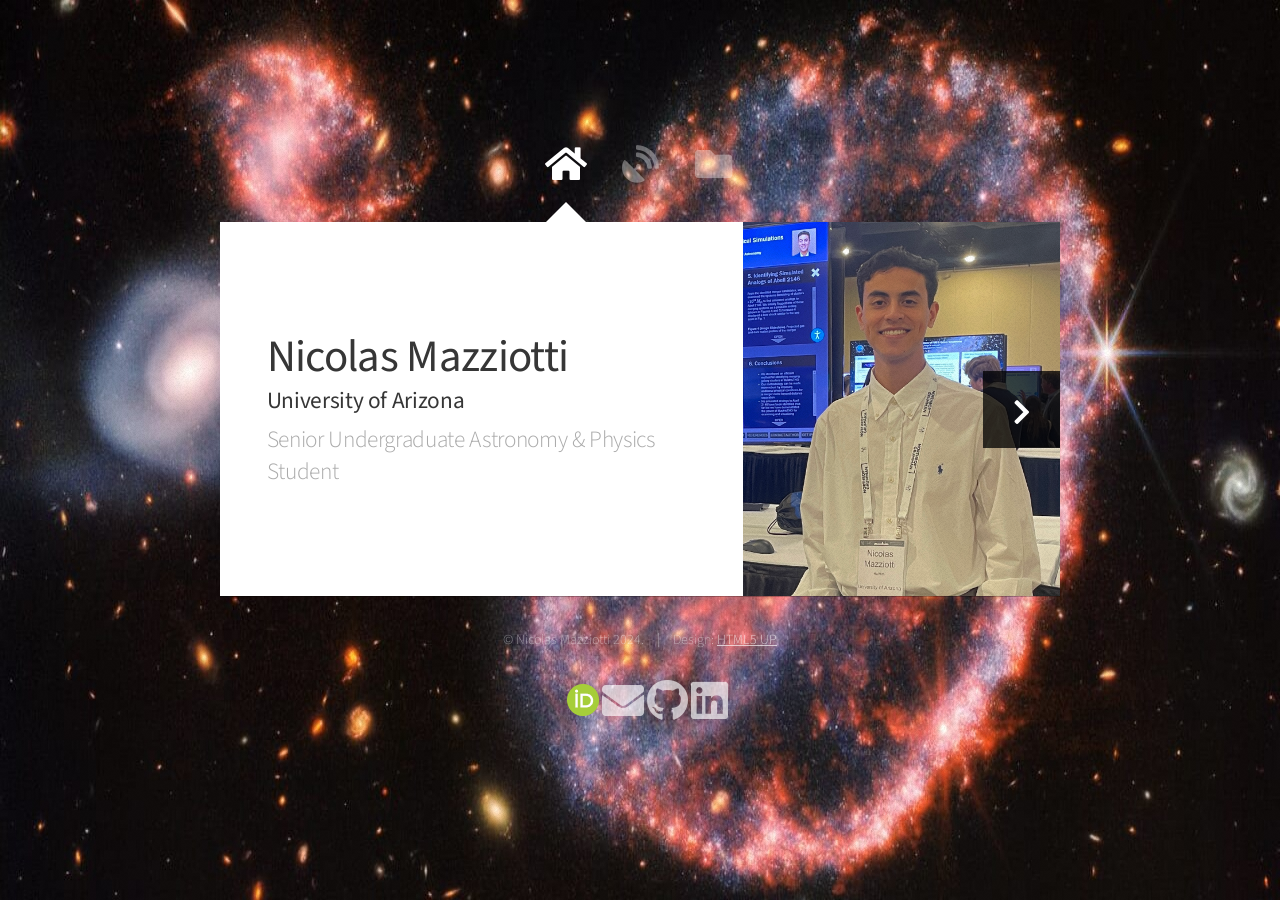
<file: index.html>
<!DOCTYPE HTML>
<!--
	Astral by HTML5 UP
	html5up.net | @ajlkn
	Free for personal and commercial use under the CCA 3.0 license (html5up.net/license)
-->
<html>
	<head>
		<title>nmazziotti.github.io</title>
		<meta charset="utf-8" />
		<meta name="viewport" content="width=device-width, initial-scale=1, user-scalable=no" />
		<link rel="stylesheet" href="assets/css/main.css" />
		<noscript><link rel="stylesheet" href="assets/css/noscript.css" /></noscript>
	</head>
	<body class="is-preload">

		<!-- Wrapper-->
			<div id="wrapper">

				<!-- Nav -->
					<nav id="nav">
						<a href="#" class="icon solid fa-home"><span>Home</span></a>
						<a href="#research" class="icon solid fa-satellite-dish"><span>Research</span></a>
						<!-- <a href="#me" class="icon solid fa-solid fa-compass"><span>Outreach</span></a> -->
						<a href="my_CV.pdf" class="icon solid fa-folder"><span>CV</span></a>
					</nav>

				<!-- Main -->
					<div id="main">

						<!-- Me -->
							<article id="home" class="panel intro">
								<header>
									<h1>Nicolas Mazziotti</h1>
									<h3>University of Arizona</h3>
									<p>Senior Undergraduate Astronomy & Physics Student</p>
								</header>
								<a href="#research" class="jumplink pic">
									<span class="arrow icon solid fa-chevron-right"><span>See my work</span></span>
									<img src="images/IMG_0707.jpg" alt="" />
								</a>
							</article>

						<!-- Work -->
							<article id="research" class="panel">
								<header>
									<h2>Research</h2>
								</header>
								<p>
									I have dabbled in a few areas of astronomical research over the past couple of years, spanning from 
									protoplanetary disks to galaxies and even galaxy clusters. 
								<section>
								<header>
									<h3>Extreme Galaxies</h3>
								</header>
								<i>Undergrad Research at University of Arizona</i>
								<p>
									"Extreme" galaxies are galaxies that have formed in environments or through processes thought to be too extreme 
									for typical galaxy formation. This makes them important objects to study to help us expand our current framework of galaxy formation. Using Zooniverse,
									a popular citizen science platform, I built a project called <i>Blobs and Blurs: Extreme Galaxies in Clusters</i> to search for two types 
									of extreme galaxies: diffuse dwarf galaxies and "blue blobs". You can access this project on Zooniverse by clicking the picture below!
								</p>
								<a href="https://www.zooniverse.org/projects/mike-dot-jones-dot-astro/blobs-and-blurs-extreme-galaxies-in-clusters" class="image fit"><img src="images/blobs_banner.png" alt=""></a>
								</section>
								<section>
								<header>
									<h3>Simulations of Merging Galaxy Clusters</h3>
								</header>
								<i>NSF-REU at Maria Mitchell Association</i>
								<p>
									Abell 2146 (A2146) is a unique observed cluster merger where the weak lensing and 
									X-ray estimates of the cluster masses are flipped, thus providing an opportunity to better 
									understand, for example, the nature of dark matter and ICM physics during cluster collisions 
									that would lead to this discrepancy. I searched for galaxy cluster mergers analogous 
									to systems like A2146 in the IllustrisTNG cosmological simulations, which account for 
									factors such as complex cluster shape and the surrounding cosmic web (see image below).
									I talk about a simulated analog I found to A2146 in <a href="https://youtu.be/ePstF2b813k?si=h_K1tgrA7gIwVPJJ&t=4611" class=""><span>this video!</span></a>
								</p>
								<div class="row">
									<div class="col-6-medium">
										<a class="image fit"><img src="research/illustris.png" alt=""></a>
									</div>
								</div>
									<a href="https://arxiv.org/abs/2311.06340" class=""><span>Image Credit: Lee et al. 2023</span></a>
								</section>
								<section>
								<header>
									<h3>Planets Embedded in Protoplanetary Disks</h3>
								</header>
								<i>NSF-REU at the University of Florida</i>
								<p>
									Detection of disk-embedded planets inside protoplanetary disks remains a critical step in the understanding of planet formation. 
									The gas kinematics of protoplanetary disks hold useful information for this purpose because planets can cause strong and potentially 
									localized perturbations that can indicate their presence without direct observations. Using planet-disk simulataions, I analyzed the kinematics of 
									12CO gas in synthetic data cubes to see how robustly I could retrieve the location of a planet from simulated perturbations. 
								</p>
								Here is a quick 4 minute recap of my research on this topic! 
								<iframe width="560" height="315" src="https://www.youtube.com/embed/z0wPrlt4m1o?si=Dn3BOH-7Qq_Is5xS" title="YouTube video player" frameborder="0" allow="accelerometer; autoplay; clipboard-write; encrypted-media; gyroscope; picture-in-picture; web-share" referrerpolicy="strict-origin-when-cross-origin" allowfullscreen></iframe>
								</section>
							</article>

						<!-- About Me -->
						<article id="me" class="panel">
							<header>
								<h2>Scientific Outreach</h2>
							</header>
							<p>
								My name is Nicolas (Nick) Mazziotti and I'm senior undegraduate at the 
								University of Arizona majoring in Astronomy and Physics. 
							</p>
							<a href="https://www.zooniverse.org/projects/mike-dot-jones-dot-astro/blobs-and-blurs-extreme-galaxies-in-clusters/about/research" class="image fit"><img src="images/blobs_banner.png" alt=""></a>

							<section>
								<div class="row">
									<div class="col-4 col-6-medium col-12-small">
										<a href="#" class="image fit"><img src="images/pic01.jpg" alt=""></a>
									</div>
									<div class="col-4 col-6-medium col-12-small">
										<a href="#" class="image fit"><img src="images/pic02.jpg" alt=""></a>
									</div>
									<div class="col-4 col-6-medium col-12-small">
										<a href="#" class="image fit"><img src="images/pic03.jpg" alt=""></a>
									</div>
								</div>
							</section>
							<iframe style="border-radius:12px" src="https://open.spotify.com/embed/episode/2JMKTNZU2VCus34G14PYfG?utm_source=generator" width="100%" height="152" frameBorder="0" allowfullscreen="" allow="autoplay; clipboard-write; encrypted-media; fullscreen; picture-in-picture" loading="lazy"></iframe>
							<iframe style="border-radius:12px" src="https://open.spotify.com/embed/episode/4IuW1068bOovr1xIW0wmQB?utm_source=generator" width="100%" height="152" frameBorder="0" allowfullscreen="" allow="autoplay; clipboard-write; encrypted-media; fullscreen; picture-in-picture" loading="lazy"></iframe>
						</article>

						<!-- Contact -->
							<!-- <article id="contact" class="panel">
								<header>
									<h2>Contact Me</h2>
								</header>
								<form action="#" method="post">
									<div>
										<div class="row">
											<div class="col-6 col-12-medium">
												<input type="text" name="name" placeholder="Name" />
											</div>
											<div class="col-6 col-12-medium">
												<input type="text" name="email" placeholder="Email" />
											</div>
											<div class="col-12">
												<input type="text" name="subject" placeholder="Subject" />
											</div>
											<div class="col-12">
												<textarea name="message" placeholder="Message" rows="6"></textarea>
											</div>
											<div class="col-12">
												<input type="submit" value="Send Message" />
											</div>
										</div>
									</div>
								</form>
							</article> -->

					</div>

				<!-- Footer -->
					<div id="footer">
						<ul class="copyright">
							<li>&copy; Nicolas Mazziotti 2024.</li><li>Design: <a href="http://html5up.net">HTML5 UP</a></li>
						</ul>
						<ul class="icons">
							<a href="https://orcid.org/0009-0005-9612-4722"><img src="images/ORCID-iD_icon_32x32.png" alt=""><span class="label"></span></a>
							<a href="mailto:nmazziotti@arizona.edu" class="icon solid fa-envelope fa-3x"><span class="label">Email</span></a>
							<a href="https://github.com/nmazziotti" class="icon brands style2 fa-github fa-3x"><span class="label">GitHub</span></a>
							<a href="https://www.linkedin.com/in/nicolasmazziotti" class="icon brands style2 fa-linkedin fa-3x"><span class="label">LinkedIn</span></a>
						</ul>
					</div>

			</div>

		<!-- Scripts -->
			<script src="assets/js/jquery.min.js"></script>
			<script src="assets/js/browser.min.js"></script>
			<script src="assets/js/breakpoints.min.js"></script>
			<script src="assets/js/util.js"></script>
			<script src="assets/js/main.js"></script>

	</body>
</html>
</file>
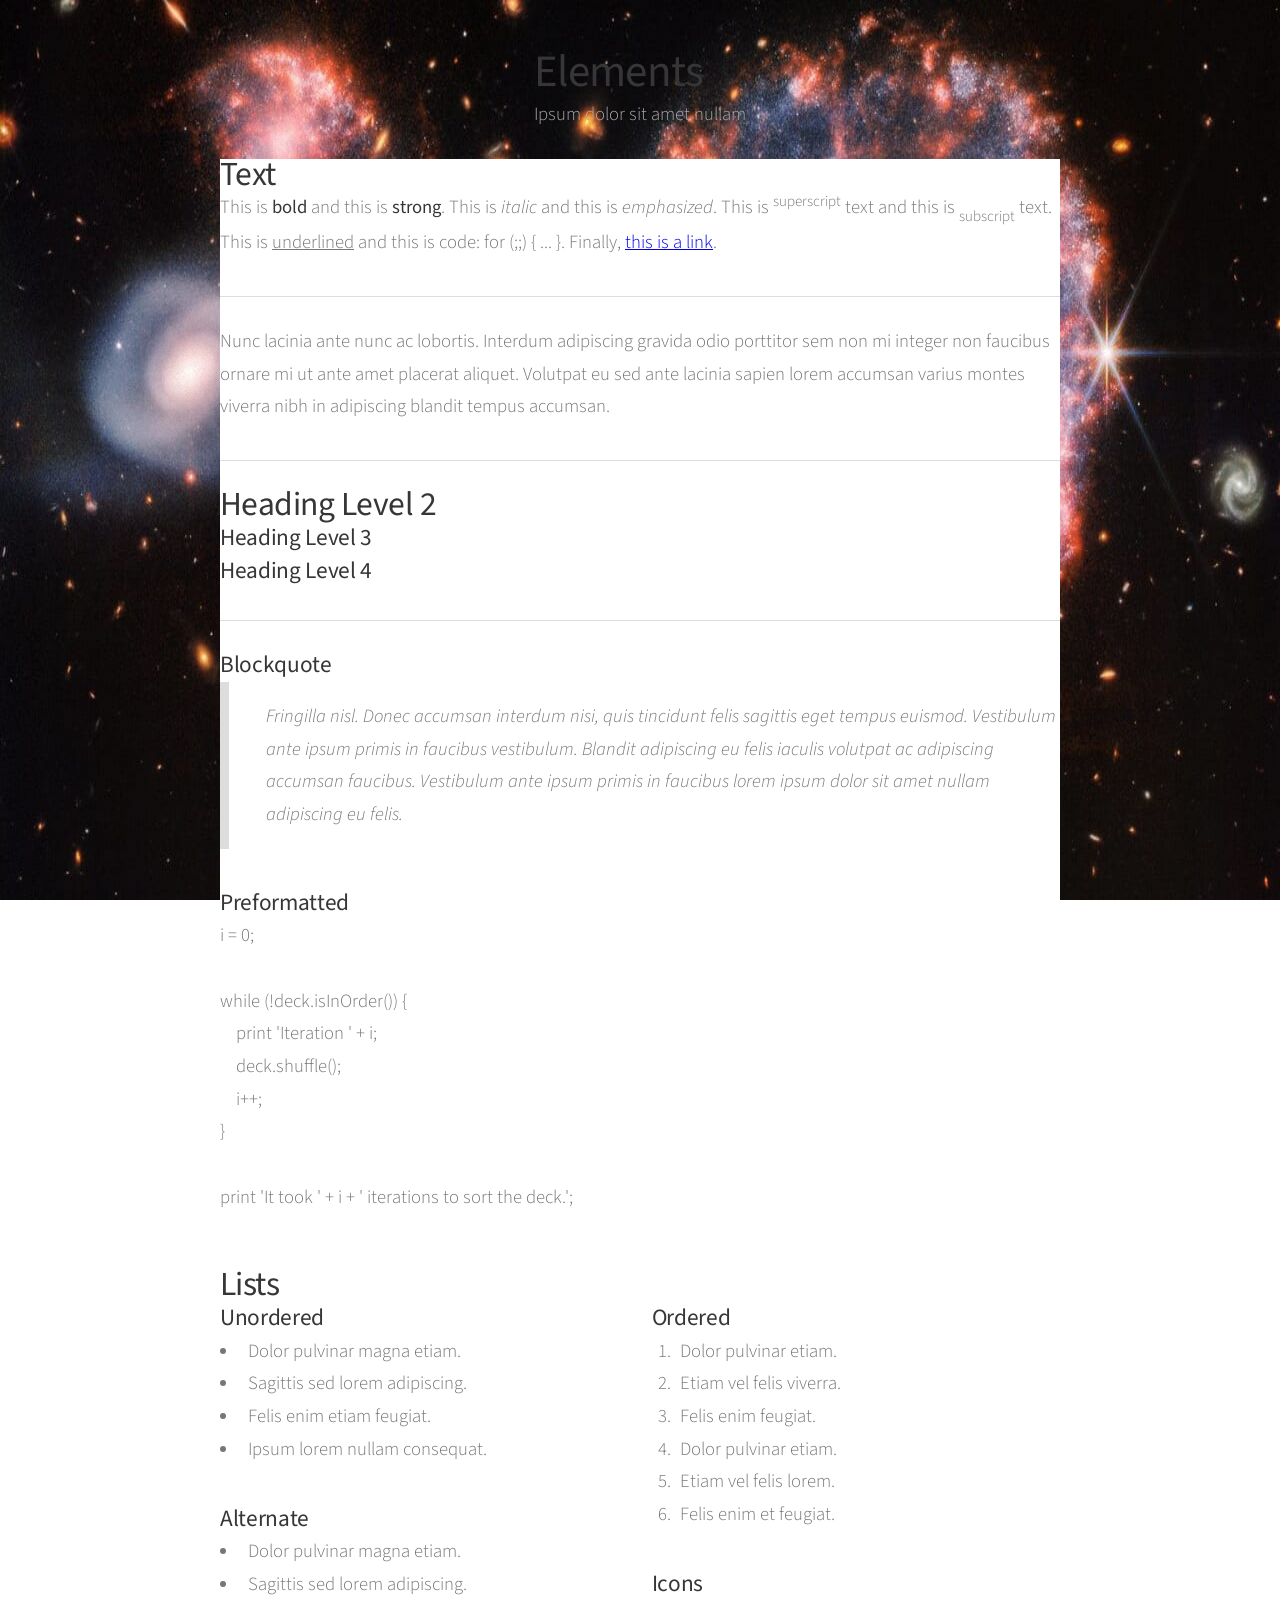
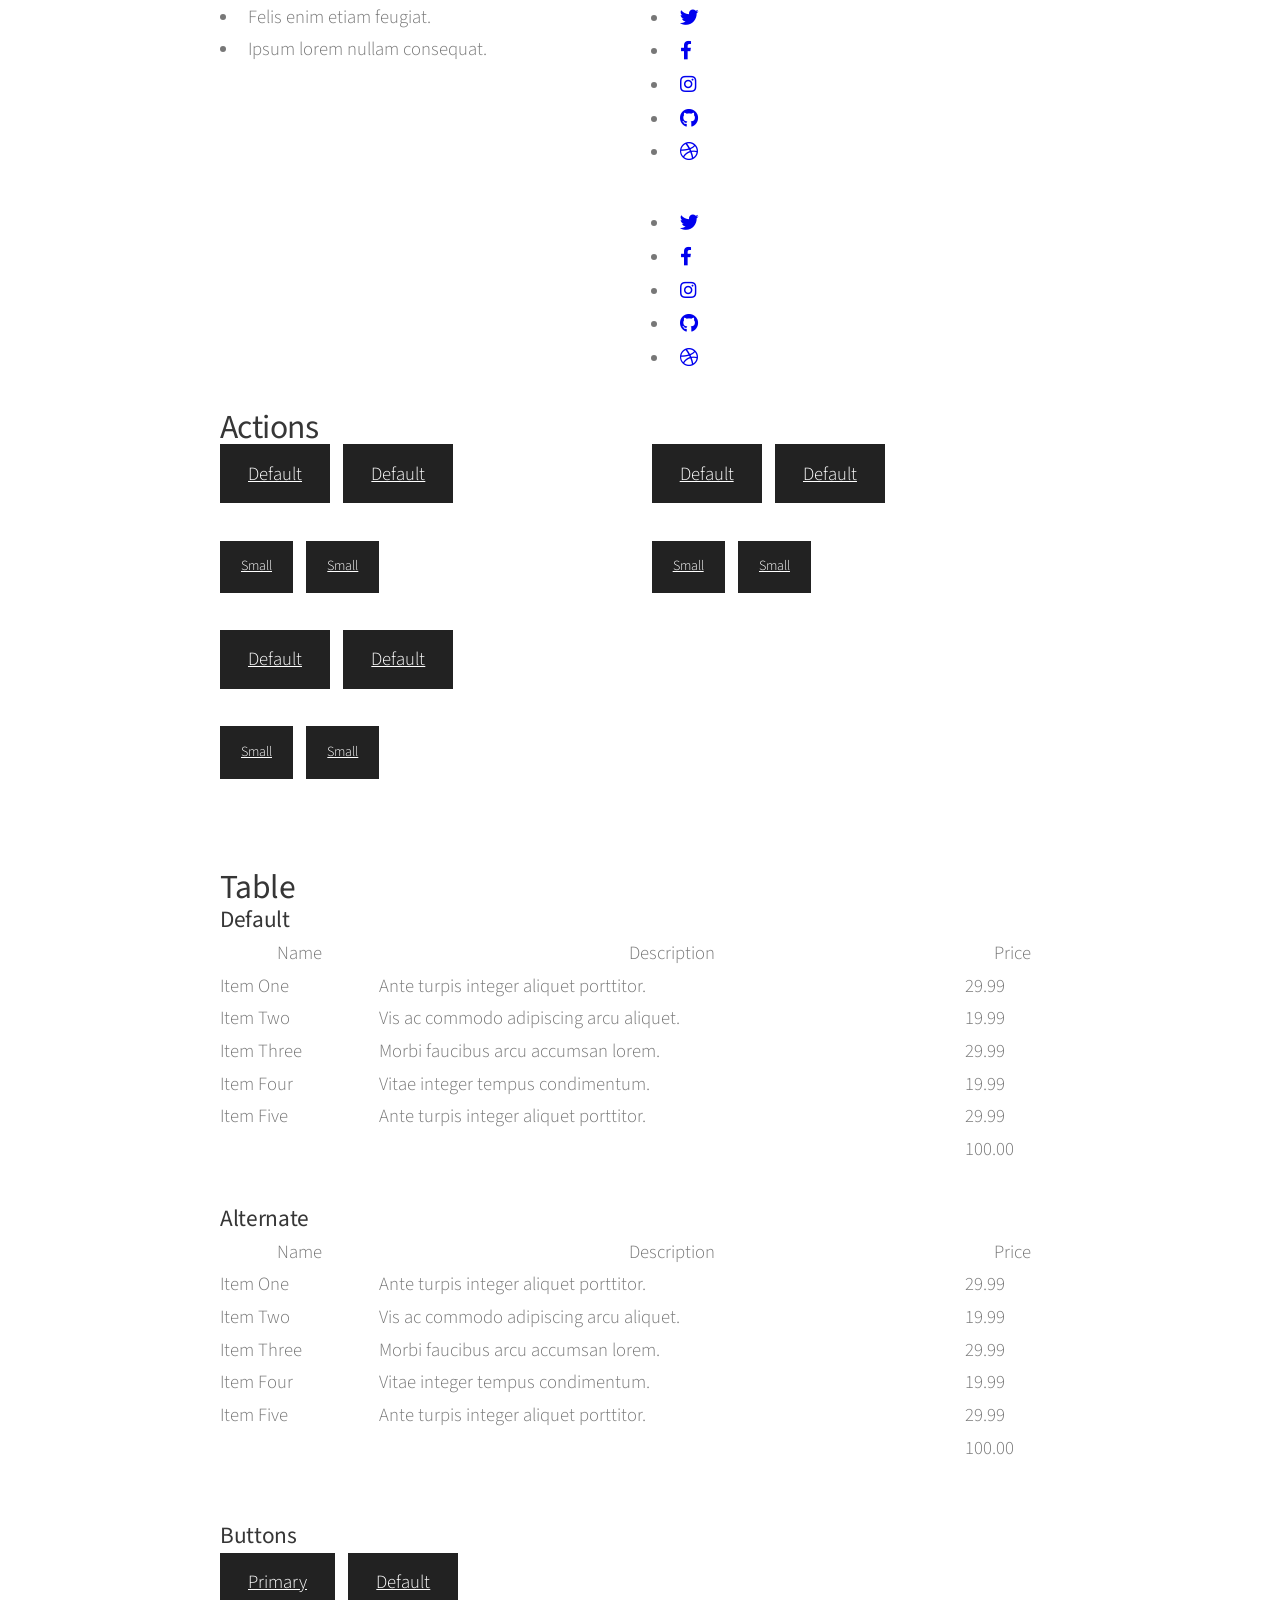
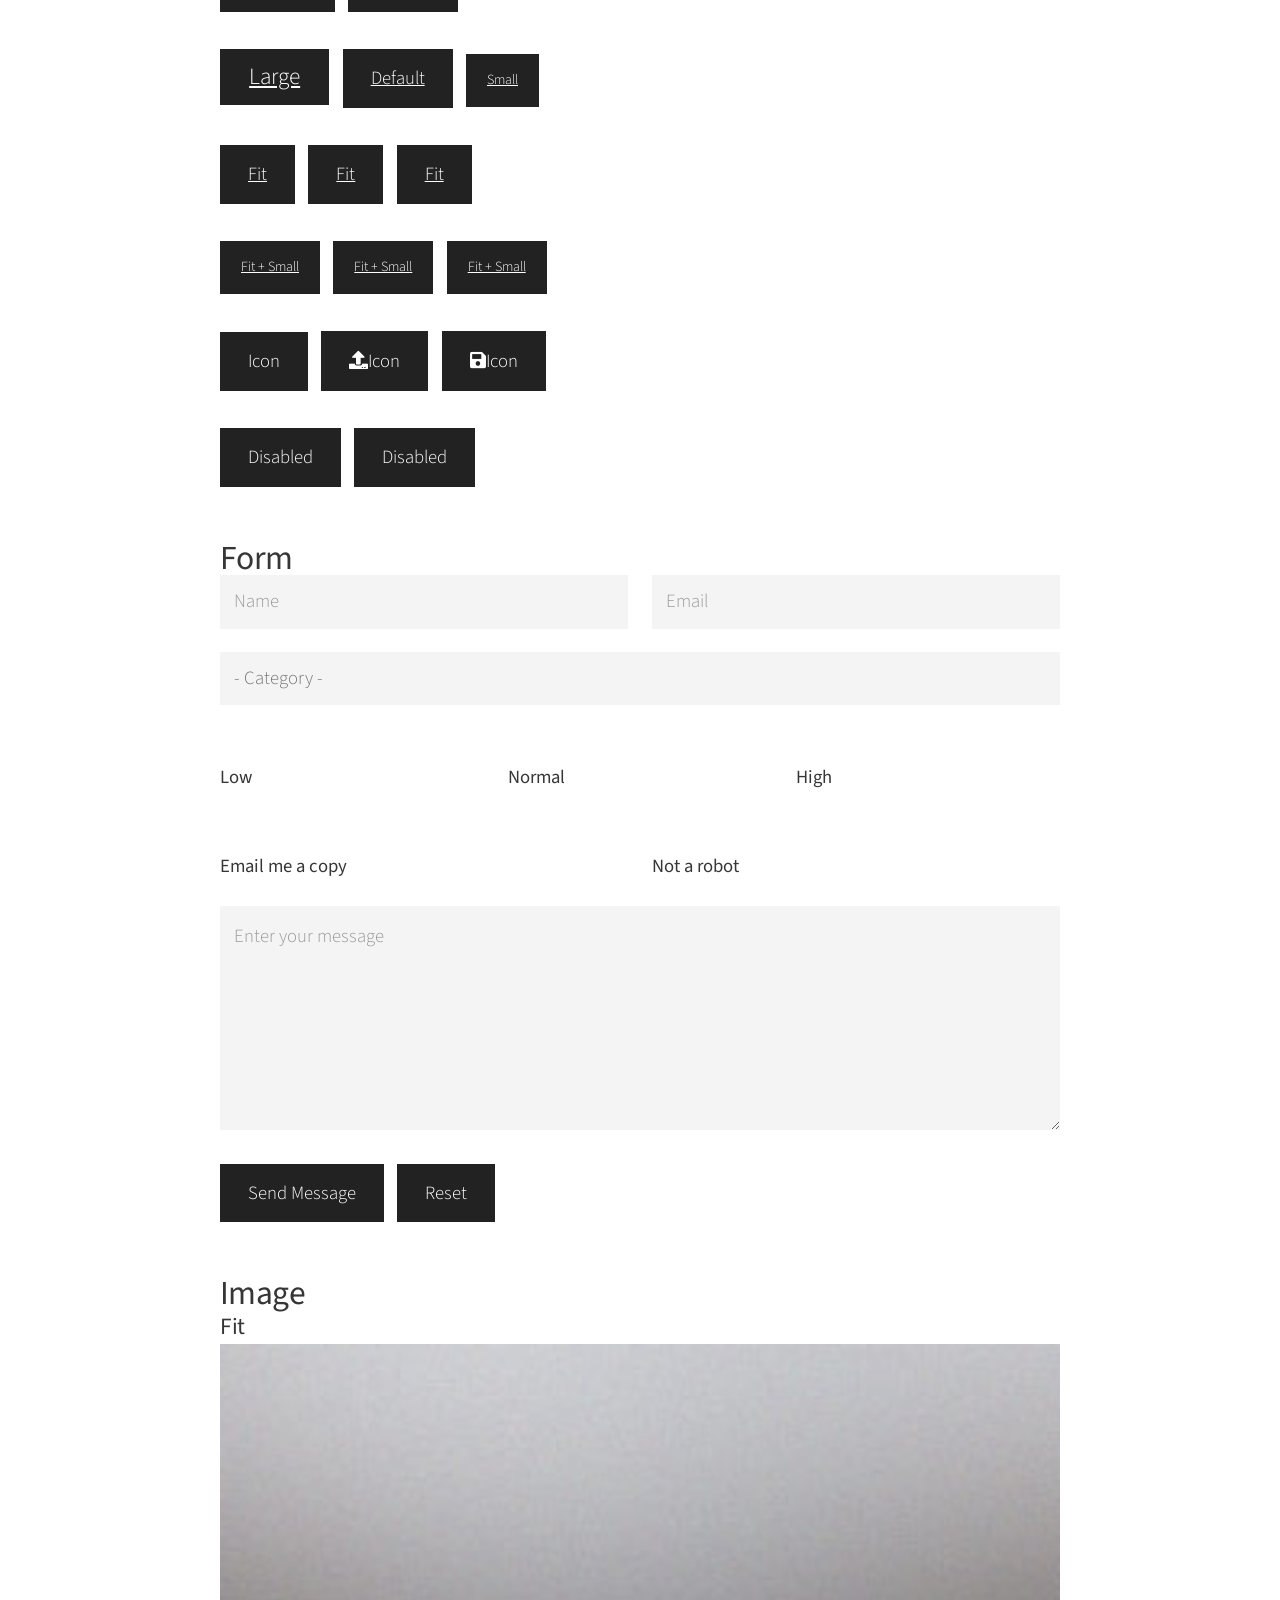
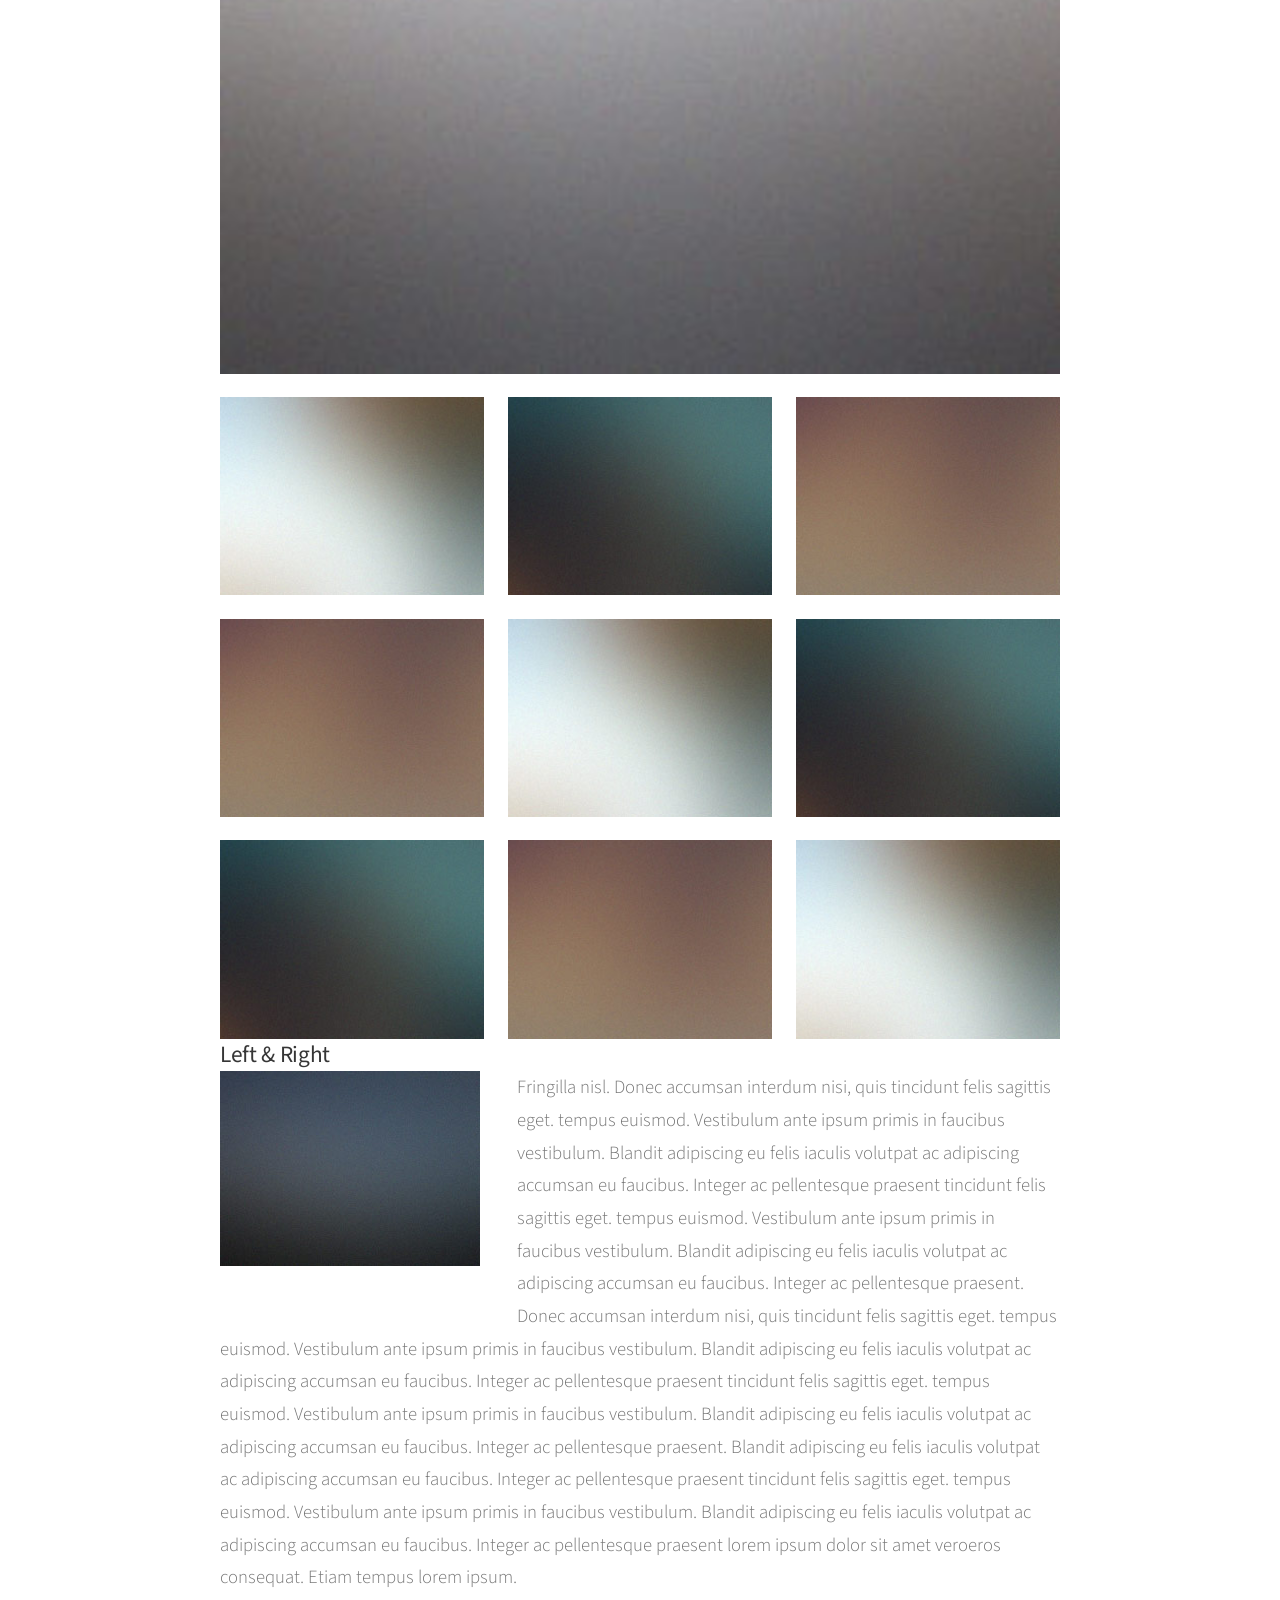
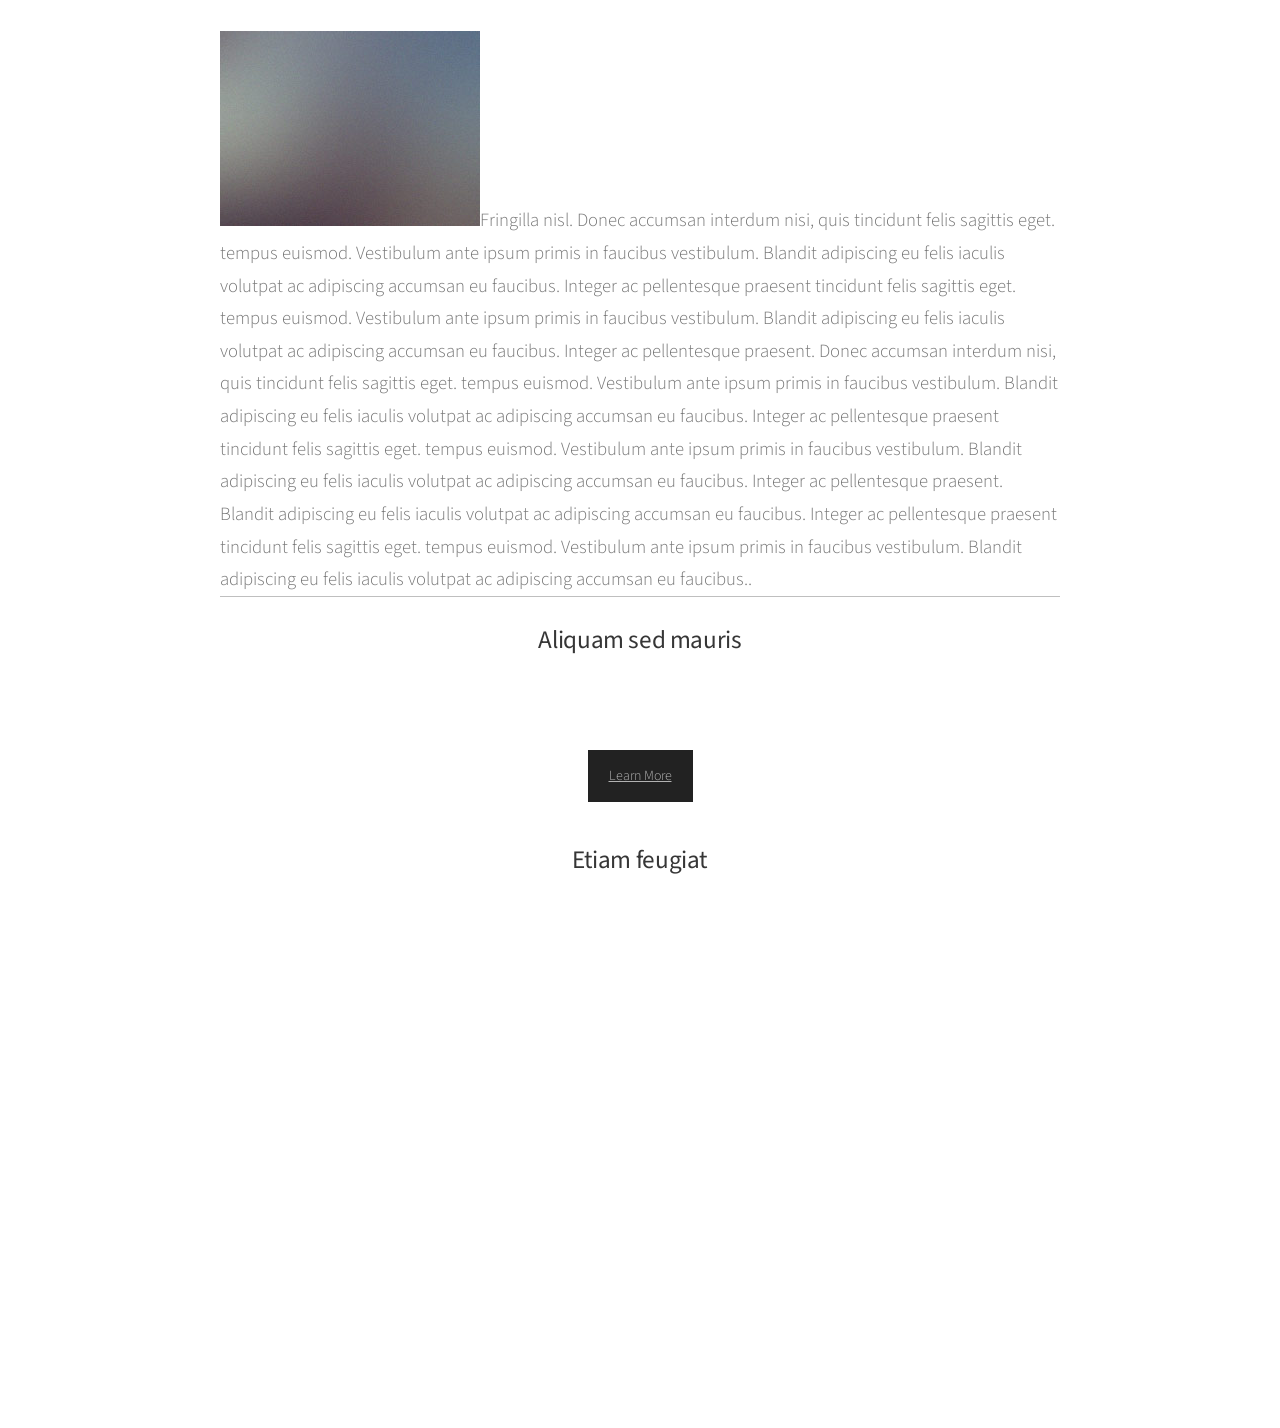
<file: elements.html>
<!DOCTYPE HTML>
<!--
	Stellar by HTML5 UP
	html5up.net | @ajlkn
	Free for personal and commercial use under the CCA 3.0 license (html5up.net/license)
-->
<html>
	<head>
		<title>Elements - Stellar by HTML5 UP</title>
		<meta charset="utf-8" />
		<meta name="viewport" content="width=device-width, initial-scale=1, user-scalable=no" />
		<link rel="stylesheet" href="assets/css/main.css" />
		<noscript><link rel="stylesheet" href="assets/css/noscript.css" /></noscript>
	</head>
	<body class="is-preload">

		<!-- Wrapper -->
			<div id="wrapper">

				<!-- Header -->
					<header id="header">
						<h1>Elements</h1>
						<p>Ipsum dolor sit amet nullam</p>
					</header>

				<!-- Main -->
					<div id="main">

						<!-- Content -->
							<section id="content" class="main">

								<!-- Text -->
									<section>
										<h2>Text</h2>
										<p>This is <b>bold</b> and this is <strong>strong</strong>. This is <i>italic</i> and this is <em>emphasized</em>.
										This is <sup>superscript</sup> text and this is <sub>subscript</sub> text.
										This is <u>underlined</u> and this is code: <code>for (;;) { ... }</code>. Finally, <a href="#">this is a link</a>.</p>
										<hr />
										<p>Nunc lacinia ante nunc ac lobortis. Interdum adipiscing gravida odio porttitor sem non mi integer non faucibus ornare mi ut ante amet placerat aliquet. Volutpat eu sed ante lacinia sapien lorem accumsan varius montes viverra nibh in adipiscing blandit tempus accumsan.</p>
										<hr />
										<h2>Heading Level 2</h2>
										<h3>Heading Level 3</h3>
										<h4>Heading Level 4</h4>
										<hr />
										<h3>Blockquote</h3>
										<blockquote>Fringilla nisl. Donec accumsan interdum nisi, quis tincidunt felis sagittis eget tempus euismod. Vestibulum ante ipsum primis in faucibus vestibulum. Blandit adipiscing eu felis iaculis volutpat ac adipiscing accumsan faucibus. Vestibulum ante ipsum primis in faucibus lorem ipsum dolor sit amet nullam adipiscing eu felis.</blockquote>
										<h3>Preformatted</h3>
										<pre><code>i = 0;

while (!deck.isInOrder()) {
    print 'Iteration ' + i;
    deck.shuffle();
    i++;
}

print 'It took ' + i + ' iterations to sort the deck.';</code></pre>
									</section>

								<!-- Lists -->
									<section>
										<h2>Lists</h2>
										<div class="row">
											<div class="col-6 col-12-medium">
												<h3>Unordered</h3>
												<ul>
													<li>Dolor pulvinar magna etiam.</li>
													<li>Sagittis sed lorem adipiscing.</li>
													<li>Felis enim etiam feugiat.</li>
													<li>Ipsum lorem nullam consequat.</li>
												</ul>
												<h3>Alternate</h3>
												<ul class="alt">
													<li>Dolor pulvinar magna etiam.</li>
													<li>Sagittis sed lorem adipiscing.</li>
													<li>Felis enim etiam feugiat.</li>
													<li>Ipsum lorem nullam consequat.</li>
												</ul>
											</div>
											<div class="col-6 col-12-medium">
												<h3>Ordered</h3>
												<ol>
													<li>Dolor pulvinar etiam.</li>
													<li>Etiam vel felis viverra.</li>
													<li>Felis enim feugiat.</li>
													<li>Dolor pulvinar etiam.</li>
													<li>Etiam vel felis lorem.</li>
													<li>Felis enim et feugiat.</li>
												</ol>
												<h3>Icons</h3>
												<ul class="icons">
													<li><a href="#" class="icon brands fa-twitter"><span class="label">Twitter</span></a></li>
													<li><a href="#" class="icon brands fa-facebook-f"><span class="label">Facebook</span></a></li>
													<li><a href="#" class="icon brands fa-instagram"><span class="label">Instagram</span></a></li>
													<li><a href="#" class="icon brands fa-github"><span class="label">GitHub</span></a></li>
													<li><a href="#" class="icon brands fa-dribbble"><span class="label">Dribbble</span></a></li>
												</ul>
												<ul class="icons">
													<li><a href="#" class="icon brands alt fa-twitter"><span class="label">Twitter</span></a></li>
													<li><a href="#" class="icon brands alt fa-facebook-f"><span class="label">Facebook</span></a></li>
													<li><a href="#" class="icon brands alt fa-instagram"><span class="label">Instagram</span></a></li>
													<li><a href="#" class="icon brands alt fa-github"><span class="label">GitHub</span></a></li>
													<li><a href="#" class="icon brands alt fa-dribbble"><span class="label">Dribbble</span></a></li>
												</ul>
											</div>
										</div>
										<h2>Actions</h2>
										<div class="row">
											<div class="col-6 col-12-medium">
												<ul class="actions">
													<li><a href="#" class="button primary">Default</a></li>
													<li><a href="#" class="button">Default</a></li>
												</ul>
												<ul class="actions small">
													<li><a href="#" class="button primary small">Small</a></li>
													<li><a href="#" class="button small">Small</a></li>
												</ul>
												<ul class="actions stacked">
													<li><a href="#" class="button primary">Default</a></li>
													<li><a href="#" class="button">Default</a></li>
												</ul>
												<ul class="actions stacked">
													<li><a href="#" class="button primary small">Small</a></li>
													<li><a href="#" class="button small">Small</a></li>
												</ul>
											</div>
											<div class="col-6 col-12-medium">
												<ul class="actions stacked">
													<li><a href="#" class="button primary fit">Default</a></li>
													<li><a href="#" class="button fit">Default</a></li>
												</ul>
												<ul class="actions stacked">
													<li><a href="#" class="button primary small fit">Small</a></li>
													<li><a href="#" class="button small fit">Small</a></li>
												</ul>
											</div>
										</div>
									</section>

								<!-- Table -->
									<section>
										<h2>Table</h2>
										<h3>Default</h3>
										<div class="table-wrapper">
											<table>
												<thead>
													<tr>
														<th>Name</th>
														<th>Description</th>
														<th>Price</th>
													</tr>
												</thead>
												<tbody>
													<tr>
														<td>Item One</td>
														<td>Ante turpis integer aliquet porttitor.</td>
														<td>29.99</td>
													</tr>
													<tr>
														<td>Item Two</td>
														<td>Vis ac commodo adipiscing arcu aliquet.</td>
														<td>19.99</td>
													</tr>
													<tr>
														<td>Item Three</td>
														<td> Morbi faucibus arcu accumsan lorem.</td>
														<td>29.99</td>
													</tr>
													<tr>
														<td>Item Four</td>
														<td>Vitae integer tempus condimentum.</td>
														<td>19.99</td>
													</tr>
													<tr>
														<td>Item Five</td>
														<td>Ante turpis integer aliquet porttitor.</td>
														<td>29.99</td>
													</tr>
												</tbody>
												<tfoot>
													<tr>
														<td colspan="2"></td>
														<td>100.00</td>
													</tr>
												</tfoot>
											</table>
										</div>

										<h3>Alternate</h3>
										<div class="table-wrapper">
											<table class="alt">
												<thead>
													<tr>
														<th>Name</th>
														<th>Description</th>
														<th>Price</th>
													</tr>
												</thead>
												<tbody>
													<tr>
														<td>Item One</td>
														<td>Ante turpis integer aliquet porttitor.</td>
														<td>29.99</td>
													</tr>
													<tr>
														<td>Item Two</td>
														<td>Vis ac commodo adipiscing arcu aliquet.</td>
														<td>19.99</td>
													</tr>
													<tr>
														<td>Item Three</td>
														<td> Morbi faucibus arcu accumsan lorem.</td>
														<td>29.99</td>
													</tr>
													<tr>
														<td>Item Four</td>
														<td>Vitae integer tempus condimentum.</td>
														<td>19.99</td>
													</tr>
													<tr>
														<td>Item Five</td>
														<td>Ante turpis integer aliquet porttitor.</td>
														<td>29.99</td>
													</tr>
												</tbody>
												<tfoot>
													<tr>
														<td colspan="2"></td>
														<td>100.00</td>
													</tr>
												</tfoot>
											</table>
										</div>
									</section>

								<!-- Buttons -->
									<section>
										<h3>Buttons</h3>
										<ul class="actions">
											<li><a href="#" class="button primary">Primary</a></li>
											<li><a href="#" class="button">Default</a></li>
										</ul>
										<ul class="actions">
											<li><a href="#" class="button large">Large</a></li>
											<li><a href="#" class="button">Default</a></li>
											<li><a href="#" class="button small">Small</a></li>
										</ul>
										<ul class="actions fit">
											<li><a href="#" class="button primary fit">Fit</a></li>
											<li><a href="#" class="button fit">Fit</a></li>
											<li><a href="#" class="button fit">Fit</a></li>
										</ul>
										<ul class="actions fit small">
											<li><a href="#" class="button primary fit small">Fit + Small</a></li>
											<li><a href="#" class="button fit small">Fit + Small</a></li>
											<li><a href="#" class="button fit small">Fit + Small</a></li>
										</ul>
										<ul class="actions">
											<li><a href="#" class="button primary icon solidfa-download">Icon</a></li>
											<li><a href="#" class="button icon solid fa-upload">Icon</a></li>
											<li><a href="#" class="button icon solid fa-save">Icon</a></li>
										</ul>
										<ul class="actions">
											<li><span class="button primary disabled">Disabled</span></li>
											<li><span class="button disabled">Disabled</span></li>
										</ul>
									</section>

								<!-- Form -->
									<section>
										<h2>Form</h2>
										<form method="post" action="#">
											<div class="row gtr-uniform">
												<div class="col-6 col-12-xsmall">
													<input type="text" name="demo-name" id="demo-name" value="" placeholder="Name" />
												</div>
												<div class="col-6 col-12-xsmall">
													<input type="email" name="demo-email" id="demo-email" value="" placeholder="Email" />
												</div>
												<div class="col-12">
													<select name="demo-category" id="demo-category">
														<option value="">- Category -</option>
														<option value="1">Manufacturing</option>
														<option value="1">Shipping</option>
														<option value="1">Administration</option>
														<option value="1">Human Resources</option>
													</select>
												</div>
												<div class="col-4 col-12-small">
													<input type="radio" id="demo-priority-low" name="demo-priority" checked>
													<label for="demo-priority-low">Low</label>
												</div>
												<div class="col-4 col-12-small">
													<input type="radio" id="demo-priority-normal" name="demo-priority">
													<label for="demo-priority-normal">Normal</label>
												</div>
												<div class="col-4 col-12-small">
													<input type="radio" id="demo-priority-high" name="demo-priority">
													<label for="demo-priority-high">High</label>
												</div>
												<div class="col-6 col-12-small">
													<input type="checkbox" id="demo-copy" name="demo-copy">
													<label for="demo-copy">Email me a copy</label>
												</div>
												<div class="col-6 col-12-small">
													<input type="checkbox" id="demo-human" name="demo-human" checked>
													<label for="demo-human">Not a robot</label>
												</div>
												<div class="col-12">
													<textarea name="demo-message" id="demo-message" placeholder="Enter your message" rows="6"></textarea>
												</div>
												<div class="col-12">
													<ul class="actions">
														<li><input type="submit" value="Send Message" class="primary" /></li>
														<li><input type="reset" value="Reset" /></li>
													</ul>
												</div>
											</div>
										</form>
									</section>

								<!-- Image -->
									<section>
										<h2>Image</h2>
										<h3>Fit</h3>
										<div class="box alt">
											<div class="row gtr-uniform">
												<div class="col-12"><span class="image fit"><img src="images/pic04.jpg" alt="" /></span></div>
												<div class="col-4"><span class="image fit"><img src="images/pic01.jpg" alt="" /></span></div>
												<div class="col-4"><span class="image fit"><img src="images/pic02.jpg" alt="" /></span></div>
												<div class="col-4"><span class="image fit"><img src="images/pic03.jpg" alt="" /></span></div>
												<div class="col-4"><span class="image fit"><img src="images/pic03.jpg" alt="" /></span></div>
												<div class="col-4"><span class="image fit"><img src="images/pic01.jpg" alt="" /></span></div>
												<div class="col-4"><span class="image fit"><img src="images/pic02.jpg" alt="" /></span></div>
												<div class="col-4"><span class="image fit"><img src="images/pic02.jpg" alt="" /></span></div>
												<div class="col-4"><span class="image fit"><img src="images/pic03.jpg" alt="" /></span></div>
												<div class="col-4"><span class="image fit"><img src="images/pic01.jpg" alt="" /></span></div>
											</div>
										</div>
										<h3>Left &amp; Right</h3>
										<p><span class="image left"><img src="images/pic05.jpg" alt="" /></span>Fringilla nisl. Donec accumsan interdum nisi, quis tincidunt felis sagittis eget. tempus euismod. Vestibulum ante ipsum primis in faucibus vestibulum. Blandit adipiscing eu felis iaculis volutpat ac adipiscing accumsan eu faucibus. Integer ac pellentesque praesent tincidunt felis sagittis eget. tempus euismod. Vestibulum ante ipsum primis in faucibus vestibulum. Blandit adipiscing eu felis iaculis volutpat ac adipiscing accumsan eu faucibus. Integer ac pellentesque praesent. Donec accumsan interdum nisi, quis tincidunt felis sagittis eget. tempus euismod. Vestibulum ante ipsum primis in faucibus vestibulum. Blandit adipiscing eu felis iaculis volutpat ac adipiscing accumsan eu faucibus. Integer ac pellentesque praesent tincidunt felis sagittis eget. tempus euismod. Vestibulum ante ipsum primis in faucibus vestibulum. Blandit adipiscing eu felis iaculis volutpat ac adipiscing accumsan eu faucibus. Integer ac pellentesque praesent. Blandit adipiscing eu felis iaculis volutpat ac adipiscing accumsan eu faucibus. Integer ac pellentesque praesent tincidunt felis sagittis eget. tempus euismod. Vestibulum ante ipsum primis in faucibus vestibulum. Blandit adipiscing eu felis iaculis volutpat ac adipiscing accumsan eu faucibus. Integer ac pellentesque praesent lorem ipsum dolor sit amet veroeros consequat. Etiam tempus lorem ipsum.</p>
										<p><span class="image right"><img src="images/pic06.jpg" alt="" /></span>Fringilla nisl. Donec accumsan interdum nisi, quis tincidunt felis sagittis eget. tempus euismod. Vestibulum ante ipsum primis in faucibus vestibulum. Blandit adipiscing eu felis iaculis volutpat ac adipiscing accumsan eu faucibus. Integer ac pellentesque praesent tincidunt felis sagittis eget. tempus euismod. Vestibulum ante ipsum primis in faucibus vestibulum. Blandit adipiscing eu felis iaculis volutpat ac adipiscing accumsan eu faucibus. Integer ac pellentesque praesent. Donec accumsan interdum nisi, quis tincidunt felis sagittis eget. tempus euismod. Vestibulum ante ipsum primis in faucibus vestibulum. Blandit adipiscing eu felis iaculis volutpat ac adipiscing accumsan eu faucibus. Integer ac pellentesque praesent tincidunt felis sagittis eget. tempus euismod. Vestibulum ante ipsum primis in faucibus vestibulum. Blandit adipiscing eu felis iaculis volutpat ac adipiscing accumsan eu faucibus. Integer ac pellentesque praesent. Blandit adipiscing eu felis iaculis volutpat ac adipiscing accumsan eu faucibus. Integer ac pellentesque praesent tincidunt felis sagittis eget. tempus euismod. Vestibulum ante ipsum primis in faucibus vestibulum. Blandit adipiscing eu felis iaculis volutpat ac adipiscing accumsan eu faucibus..</p>
									</section>

							</section>

					</div>

				<!-- Footer -->
					<footer id="footer">
						<section>
							<h2>Aliquam sed mauris</h2>
							<p>Sed lorem ipsum dolor sit amet et nullam consequat feugiat consequat magna adipiscing tempus etiam dolore veroeros. eget dapibus mauris. Cras aliquet, nisl ut viverra sollicitudin, ligula erat egestas velit, vitae tincidunt odio.</p>
							<ul class="actions">
								<li><a href="#" class="button">Learn More</a></li>
							</ul>
						</section>
						<section>
							<h2>Etiam feugiat</h2>
							<dl class="alt">
								<dt>Address</dt>
								<dd>1234 Somewhere Road &bull; Nashville, TN 00000 &bull; USA</dd>
								<dt>Phone</dt>
								<dd>(000) 000-0000 x 0000</dd>
								<dt>Email</dt>
								<dd><a href="#">information@untitled.tld</a></dd>
							</dl>
							<ul class="icons">
								<li><a href="#" class="icon brands fa-twitter alt"><span class="label">Twitter</span></a></li>
								<li><a href="#" class="icon brands fa-facebook-f alt"><span class="label">Facebook</span></a></li>
								<li><a href="#" class="icon brands fa-instagram alt"><span class="label">Instagram</span></a></li>
								<li><a href="#" class="icon brands fa-github alt"><span class="label">GitHub</span></a></li>
								<li><a href="#" class="icon brands fa-dribbble alt"><span class="label">Dribbble</span></a></li>
							</ul>
						</section>
						<p class="copyright">&copy; Untitled. Design: <a href="https://html5up.net">HTML5 UP</a>.</p>
					</footer>

			</div>

		<!-- Scripts -->
			<script src="assets/js/jquery.min.js"></script>
			<script src="assets/js/jquery.scrollex.min.js"></script>
			<script src="assets/js/jquery.scrolly.min.js"></script>
			<script src="assets/js/browser.min.js"></script>
			<script src="assets/js/breakpoints.min.js"></script>
			<script src="assets/js/util.js"></script>
			<script src="assets/js/main.js"></script>

	</body>
</html>
</file>
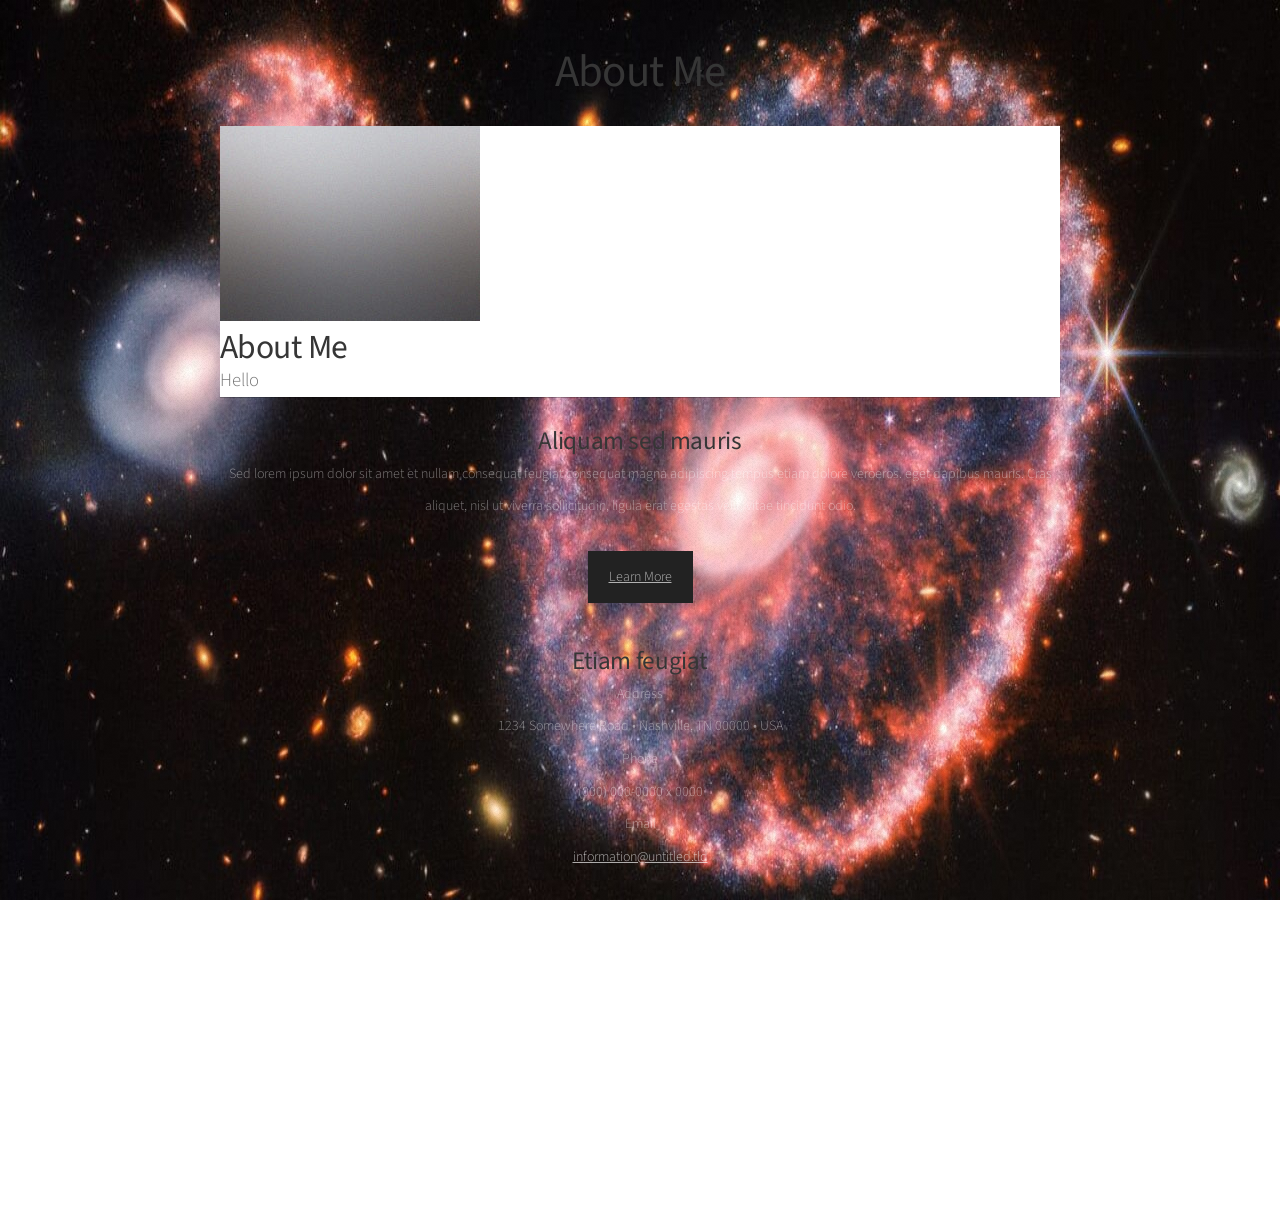
<file: generic.html>
<!DOCTYPE HTML>
<!--
	Stellar by HTML5 UP
	html5up.net | @ajlkn
	Free for personal and commercial use under the CCA 3.0 license (html5up.net/license)
-->
<html>
	<head>
		<title>Generic - Stellar by HTML5 UP</title>
		<meta charset="utf-8" />
		<meta name="viewport" content="width=device-width, initial-scale=1, user-scalable=no" />
		<link rel="stylesheet" href="assets/css/main.css" />
		<noscript><link rel="stylesheet" href="assets/css/noscript.css" /></noscript>
	</head>
	<body class="is-preload">

		<!-- Wrapper -->
			<div id="wrapper">

				<!-- Header -->
					<header id="header">
						<h1>About Me</h1>
						<p></p>
					</header>

				<!-- Main -->
					<div id="main">

						<!-- Content -->
							<section id="content" class="main">
								<span class="image main"><img src="images/pic04.jpg" alt="" /></span>
								<h2>About Me</h2>
								<p>Hello</p>
							</section>

					</div>

				<!-- Footer -->
					<footer id="footer">
						<section>
							<h2>Aliquam sed mauris</h2>
							<p>Sed lorem ipsum dolor sit amet et nullam consequat feugiat consequat magna adipiscing tempus etiam dolore veroeros. eget dapibus mauris. Cras aliquet, nisl ut viverra sollicitudin, ligula erat egestas velit, vitae tincidunt odio.</p>
							<ul class="actions">
								<li><a href="#" class="button">Learn More</a></li>
							</ul>
						</section>
						<section>
							<h2>Etiam feugiat</h2>
							<dl class="alt">
								<dt>Address</dt>
								<dd>1234 Somewhere Road &bull; Nashville, TN 00000 &bull; USA</dd>
								<dt>Phone</dt>
								<dd>(000) 000-0000 x 0000</dd>
								<dt>Email</dt>
								<dd><a href="#">information@untitled.tld</a></dd>
							</dl>
							<ul class="icons">
								<li><a href="#" class="icon brands fa-twitter alt"><span class="label">Twitter</span></a></li>
								<li><a href="#" class="icon brands fa-facebook-f alt"><span class="label">Facebook</span></a></li>
								<li><a href="#" class="icon brands fa-instagram alt"><span class="label">Instagram</span></a></li>
								<li><a href="#" class="icon brands fa-github alt"><span class="label">GitHub</span></a></li>
								<li><a href="#" class="icon brands fa-dribbble alt"><span class="label">Dribbble</span></a></li>
							</ul>
						</section>
						<p class="copyright">&copy; Untitled. Design: <a href="https://html5up.net">HTML5 UP</a>.</p>
					</footer>

			</div>

		<!-- Scripts -->
			<script src="assets/js/jquery.min.js"></script>
			<script src="assets/js/jquery.scrollex.min.js"></script>
			<script src="assets/js/jquery.scrolly.min.js"></script>
			<script src="assets/js/browser.min.js"></script>
			<script src="assets/js/breakpoints.min.js"></script>
			<script src="assets/js/util.js"></script>
			<script src="assets/js/main.js"></script>

	</body>
</html>
</file>
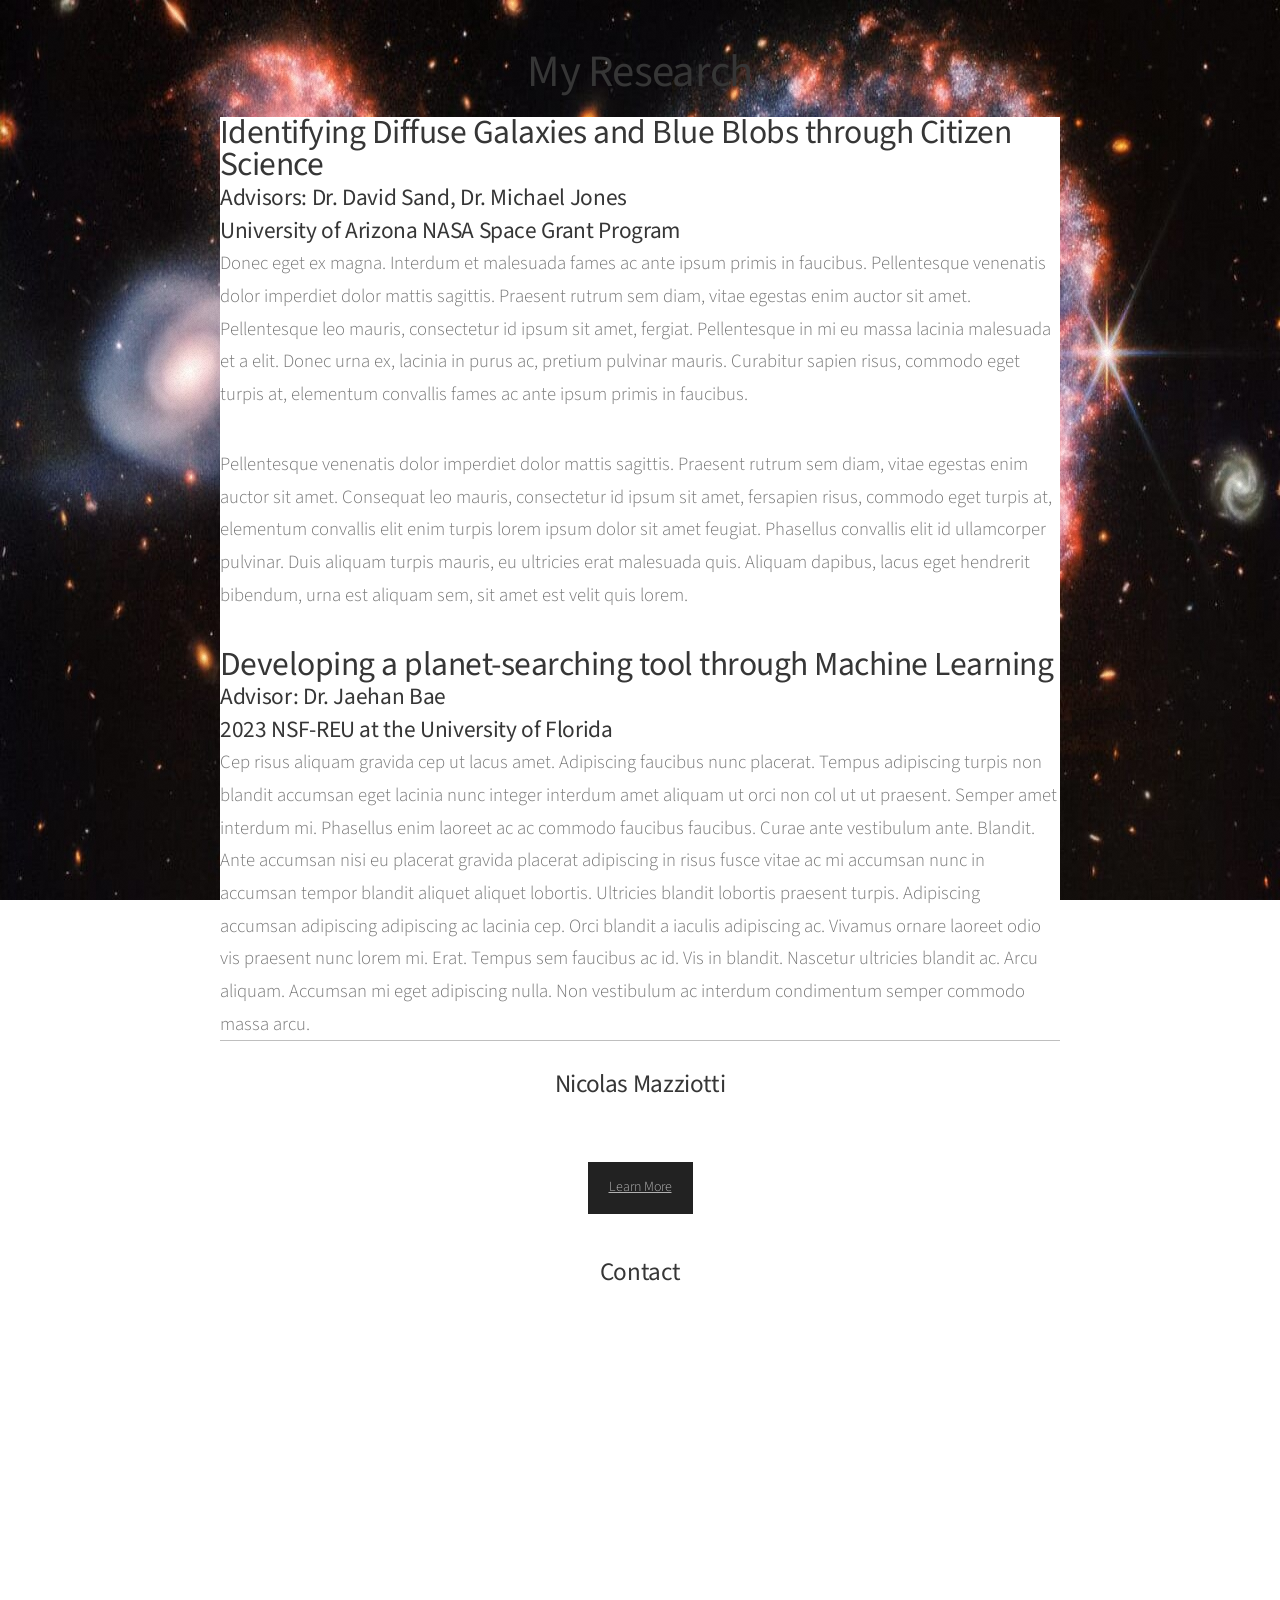
<file: research.html>
<!DOCTYPE HTML>
<!--
	Stellar by HTML5 UP
	html5up.net | @ajlkn
	Free for personal and commercial use under the CCA 3.0 license (html5up.net/license)
-->
<html>
	<head>
		<title>Generic - Stellar by HTML5 UP</title>
		<meta charset="utf-8" />
		<meta name="viewport" content="width=device-width, initial-scale=1, user-scalable=no" />
		<link rel="stylesheet" href="assets/css/main.css" />
		<noscript><link rel="stylesheet" href="assets/css/noscript.css" /></noscript>
	</head>
	<body class="is-preload">

		<!-- Wrapper -->
			<div id="wrapper">

				<!-- Header -->
					<header id="header">
						<h1>My Research</h1>
						<!--<p>Ipsum dolor sit amet nullam</p>-->
					</header>

				<!-- Main -->
					<div id="main">

						<!-- Content -->
							<section id="content" class="main">
								<!--<span class="image main"><img src="images/pic04.jpg" alt="" /></span>-->
								<h2>Identifying Diffuse Galaxies and Blue Blobs through Citizen Science</h2>
								<h4>Advisors: Dr. David Sand, Dr. Michael Jones <br/>
								University of Arizona NASA Space Grant Program </h4>
								<p>Donec eget ex magna. Interdum et malesuada fames ac ante ipsum primis in faucibus. Pellentesque venenatis dolor imperdiet dolor mattis sagittis. Praesent rutrum sem diam, vitae egestas enim auctor sit amet. Pellentesque leo mauris, consectetur id ipsum sit amet, fergiat. Pellentesque in mi eu massa lacinia malesuada et a elit. Donec urna ex, lacinia in purus ac, pretium pulvinar mauris. Curabitur sapien risus, commodo eget turpis at, elementum convallis fames ac ante ipsum primis in faucibus.</p>
								<p>Pellentesque venenatis dolor imperdiet dolor mattis sagittis. Praesent rutrum sem diam, vitae egestas enim auctor sit amet. Consequat leo mauris, consectetur id ipsum sit amet, fersapien risus, commodo eget turpis at, elementum convallis elit enim turpis lorem ipsum dolor sit amet feugiat. Phasellus convallis elit id ullamcorper pulvinar. Duis aliquam turpis mauris, eu ultricies erat malesuada quis. Aliquam dapibus, lacus eget hendrerit bibendum, urna est aliquam sem, sit amet est velit quis lorem.</p>
								
								<h2>Developing a planet-searching tool through Machine Learning</h2>
								<h4>Advisor: Dr. Jaehan Bae<br/>
								2023 NSF-REU at the University of Florida</h4>
								<p>Cep risus aliquam gravida cep ut lacus amet. Adipiscing faucibus nunc placerat. Tempus adipiscing turpis non blandit accumsan eget lacinia nunc integer interdum amet aliquam ut orci non col ut ut praesent. Semper amet interdum mi. Phasellus enim laoreet ac ac commodo faucibus faucibus. Curae ante vestibulum ante. Blandit. Ante accumsan nisi eu placerat gravida placerat adipiscing in risus fusce vitae ac mi accumsan nunc in accumsan tempor blandit aliquet aliquet lobortis. Ultricies blandit lobortis praesent turpis. Adipiscing accumsan adipiscing adipiscing ac lacinia cep. Orci blandit a iaculis adipiscing ac. Vivamus ornare laoreet odio vis praesent nunc lorem mi. Erat. Tempus sem faucibus ac id. Vis in blandit. Nascetur ultricies blandit ac. Arcu aliquam. Accumsan mi eget adipiscing nulla. Non vestibulum ac interdum condimentum semper commodo massa arcu.</p>
							</section>

					</div>

				<!-- Footer -->
				<footer id="footer">
						<section>
							<h2>Nicolas Mazziotti</h2>
							<p>University of Arizona</p>
							<ul class="actions">
								<li><a href="generic.html" class="button">Learn More</a></li>
							</ul>
						</section>
						<section>
							<h2>Contact</h2>
							<dl class="alt">
								<dt>Address</dt>
								<dd>1200 E University Blvd &bull; Tucson, AZ 85721 &bull; USA</dd>
								<!-- <dt>Phone</dt>
								<dd>(000) 000-0000 x 0000</dd> -->
								<dt>Email</dt>
								<dd><a href="#">nmazziotti@arizona.edu</a></dd>
							</dl>
							<ul class="icons">
								<li><a href="https://www.linkedin.com/in/nicolasmazziotti" class="icon brands fa-linkedin alt"><span class="label">LinkedIn</span></a></li>
								<!-- <li><a href="#" class="icon brands fa-facebook-f alt"><span class="label">Facebook</span></a></li> -->
								<!-- <li><a href="#" class="icon brands fa-instagram alt"><span class="label">Instagram</span></a></li> -->
								<li><a href="https://github.com/nmazziotti" class="icon brands fa-github alt"><span class="label">GitHub</span></a></li>
							</ul>
						</section>
						<p class="copyright">&copy; 2024 Nicolas Mazziotti. Design: <a href="https://html5up.net">HTML5 UP</a>.</p>
					</footer>
			</div>

		<!-- Scripts -->
			<script src="assets/js/jquery.min.js"></script>
			<script src="assets/js/jquery.scrollex.min.js"></script>
			<script src="assets/js/jquery.scrolly.min.js"></script>
			<script src="assets/js/browser.min.js"></script>
			<script src="assets/js/breakpoints.min.js"></script>
			<script src="assets/js/util.js"></script>
			<script src="assets/js/main.js"></script>

	</body>
</html>
</file>
<file: assets/css/noscript.css>
/*
	Astral by HTML5 UP
	html5up.net | @ajlkn
	Free for personal and commercial use under the CCA 3.0 license (html5up.net/license)
*/

/* Wrapper */

	#wrapper {
		opacity: 1 !important;
	}

/* Nav */

	#nav a {
		opacity: 1.0;
	}

		#nav a:before, #nav a:after {
			display: none;
		}

		#nav a span {
			top: 0;
			opacity: 1.0;
		}

			#nav a span:after {
				display: none;
			}

/* Main */

	#main {
		background: none;
		box-shadow: none;
	}

		#main > .panel {
			background: #ffffff;
			margin-bottom: 2em;
		}

			#main > .panel:last-child {
				margin-bottom: 0;
			}
</file>
<file: assets/css/main.css>
@import url("https://fonts.googleapis.com/css?family=Source+Sans+Pro:300,400,300italic,400italic");
@import url("fontawesome-all.min.css");

/*
	Astral by HTML5 UP
	html5up.net | @ajlkn
	Free for personal and commercial use under the CCA 3.0 license (html5up.net/license)
*/

html, body, div, span, applet, object,
iframe, h1, h2, h3, h4, h5, h6, p, blockquote,
pre, a, abbr, acronym, address, big, cite,
code, del, dfn, em, img, ins, kbd, q, s, samp,
small, strike, strong, sub, sup, tt, var, b,
u, i, center, dl, dt, dd, ol, ul, li, fieldset,
form, label, legend, table, caption, tbody,
tfoot, thead, tr, th, td, article, aside,
canvas, details, embed, figure, figcaption,
footer, header, hgroup, menu, nav, output, ruby,
section, summary, time, mark, audio, video {
	margin: 0;
	padding: 0;
	border: 0;
	font-size: 100%;
	font: inherit;
	vertical-align: baseline;}

article, aside, details, figcaption, figure,
footer, header, hgroup, menu, nav, section {
	display: block;}

body {
	line-height: 1;
}

ol, ul {
	list-style: none;
}

blockquote, q {
	quotes: none;
}

	blockquote:before, blockquote:after, q:before, q:after {
		content: '';
		content: none;
	}

table {
	border-collapse: collapse;
	border-spacing: 0;
}

body {
	-webkit-text-size-adjust: none;
}

mark {
	background-color: transparent;
	color: inherit;
}

input::-moz-focus-inner {
	border: 0;
	padding: 0;
}

input, select, textarea {
	-moz-appearance: none;
	-webkit-appearance: none;
	-ms-appearance: none;
	appearance: none;
}

/* Row */

	.row {
		display: flex;
		flex-wrap: wrap;
		box-sizing: border-box;
		align-items: stretch;
	}

		.row > * {
			box-sizing: border-box;
		}

		.row.gtr-uniform > * > :last-child {
			margin-bottom: 0;
		}

		.row.aln-left {
			justify-content: flex-start;
		}

		.row.aln-center {
			justify-content: center;
		}

		.row.aln-right {
			justify-content: flex-end;
		}

		.row.aln-top {
			align-items: flex-start;
		}

		.row.aln-middle {
			align-items: center;
		}

		.row.aln-bottom {
			align-items: flex-end;
		}

		.row > .imp {
			order: -1;
		}

		.row > .col-1 {
			width: 8.33333%;
		}

		.row > .off-1 {
			margin-left: 8.33333%;
		}

		.row > .col-2 {
			width: 16.66667%;
		}

		.row > .off-2 {
			margin-left: 16.66667%;
		}

		.row > .col-3 {
			width: 25%;
		}

		.row > .off-3 {
			margin-left: 25%;
		}

		.row > .col-4 {
			width: 33.33333%;
		}

		.row > .off-4 {
			margin-left: 33.33333%;
		}

		.row > .col-5 {
			width: 41.66667%;
		}

		.row > .off-5 {
			margin-left: 41.66667%;
		}

		.row > .col-6 {
			width: 50%;
		}

		.row > .off-6 {
			margin-left: 50%;
		}

		.row > .col-7 {
			width: 58.33333%;
		}

		.row > .off-7 {
			margin-left: 58.33333%;
		}

		.row > .col-8 {
			width: 66.66667%;
		}

		.row > .off-8 {
			margin-left: 66.66667%;
		}

		.row > .col-9 {
			width: 75%;
		}

		.row > .off-9 {
			margin-left: 75%;
		}

		.row > .col-10 {
			width: 83.33333%;
		}

		.row > .off-10 {
			margin-left: 83.33333%;
		}

		.row > .col-11 {
			width: 91.66667%;
		}

		.row > .off-11 {
			margin-left: 91.66667%;
		}

		.row > .col-12 {
			width: 100%;
		}

		.row > .off-12 {
			margin-left: 100%;
		}

		.row.gtr-0 {
			margin-top: 0em;
			margin-left: 0em;
		}

			.row.gtr-0 > * {
				padding: 0em 0 0 0em;
			}

			.row.gtr-0.gtr-uniform {
				margin-top: 0em;
			}

				.row.gtr-0.gtr-uniform > * {
					padding-top: 0em;
				}

		.row.gtr-25 {
			margin-top: -0.3125em;
			margin-left: -0.3125em;
		}

			.row.gtr-25 > * {
				padding: 0.3125em 0 0 0.3125em;
			}

			.row.gtr-25.gtr-uniform {
				margin-top: -0.3125em;
			}

				.row.gtr-25.gtr-uniform > * {
					padding-top: 0.3125em;
				}

		.row.gtr-50 {
			margin-top: -0.625em;
			margin-left: -0.625em;
		}

			.row.gtr-50 > * {
				padding: 0.625em 0 0 0.625em;
			}

			.row.gtr-50.gtr-uniform {
				margin-top: -0.625em;
			}

				.row.gtr-50.gtr-uniform > * {
					padding-top: 0.625em;
				}

		.row {
			margin-top: -1.25em;
			margin-left: -1.25em;
		}

			.row > * {
				padding: 1.25em 0 0 1.25em;
			}

			.row.gtr-uniform {
				margin-top: -1.25em;
			}

				.row.gtr-uniform > * {
					padding-top: 1.25em;
				}

		.row.gtr-150 {
			margin-top: -1.875em;
			margin-left: -1.875em;
		}

			.row.gtr-150 > * {
				padding: 1.875em 0 0 1.875em;
			}

			.row.gtr-150.gtr-uniform {
				margin-top: -1.875em;
			}

				.row.gtr-150.gtr-uniform > * {
					padding-top: 1.875em;
				}

		.row.gtr-200 {
			margin-top: -2.5em;
			margin-left: -2.5em;
		}

			.row.gtr-200 > * {
				padding: 2.5em 0 0 2.5em;
			}

			.row.gtr-200.gtr-uniform {
				margin-top: -2.5em;
			}

				.row.gtr-200.gtr-uniform > * {
					padding-top: 2.5em;
				}

		@media screen and (max-width: 1680px) {

			.row {
				display: flex;
				flex-wrap: wrap;
				box-sizing: border-box;
				align-items: stretch;
			}

				.row > * {
					box-sizing: border-box;
				}

				.row.gtr-uniform > * > :last-child {
					margin-bottom: 0;
				}

				.row.aln-left {
					justify-content: flex-start;
				}

				.row.aln-center {
					justify-content: center;
				}

				.row.aln-right {
					justify-content: flex-end;
				}

				.row.aln-top {
					align-items: flex-start;
				}

				.row.aln-middle {
					align-items: center;
				}

				.row.aln-bottom {
					align-items: flex-end;
				}

				.row > .imp-xlarge {
					order: -1;
				}

				.row > .col-1-xlarge {
					width: 8.33333%;
				}

				.row > .off-1-xlarge {
					margin-left: 8.33333%;
				}

				.row > .col-2-xlarge {
					width: 16.66667%;
				}

				.row > .off-2-xlarge {
					margin-left: 16.66667%;
				}

				.row > .col-3-xlarge {
					width: 25%;
				}

				.row > .off-3-xlarge {
					margin-left: 25%;
				}

				.row > .col-4-xlarge {
					width: 33.33333%;
				}

				.row > .off-4-xlarge {
					margin-left: 33.33333%;
				}

				.row > .col-5-xlarge {
					width: 41.66667%;
				}

				.row > .off-5-xlarge {
					margin-left: 41.66667%;
				}

				.row > .col-6-xlarge {
					width: 50%;
				}

				.row > .off-6-xlarge {
					margin-left: 50%;
				}

				.row > .col-7-xlarge {
					width: 58.33333%;
				}

				.row > .off-7-xlarge {
					margin-left: 58.33333%;
				}

				.row > .col-8-xlarge {
					width: 66.66667%;
				}

				.row > .off-8-xlarge {
					margin-left: 66.66667%;
				}

				.row > .col-9-xlarge {
					width: 75%;
				}

				.row > .off-9-xlarge {
					margin-left: 75%;
				}

				.row > .col-10-xlarge {
					width: 83.33333%;
				}

				.row > .off-10-xlarge {
					margin-left: 83.33333%;
				}

				.row > .col-11-xlarge {
					width: 91.66667%;
				}

				.row > .off-11-xlarge {
					margin-left: 91.66667%;
				}

				.row > .col-12-xlarge {
					width: 100%;
				}

				.row > .off-12-xlarge {
					margin-left: 100%;
				}

				.row.gtr-0 {
					margin-top: 0em;
					margin-left: 0em;
				}

					.row.gtr-0 > * {
						padding: 0em 0 0 0em;
					}

					.row.gtr-0.gtr-uniform {
						margin-top: 0em;
					}

						.row.gtr-0.gtr-uniform > * {
							padding-top: 0em;
						}

				.row.gtr-25 {
					margin-top: -0.3125em;
					margin-left: -0.3125em;
				}

					.row.gtr-25 > * {
						padding: 0.3125em 0 0 0.3125em;
					}

					.row.gtr-25.gtr-uniform {
						margin-top: -0.3125em;
					}

						.row.gtr-25.gtr-uniform > * {
							padding-top: 0.3125em;
						}

				.row.gtr-50 {
					margin-top: -0.625em;
					margin-left: -0.625em;
				}

					.row.gtr-50 > * {
						padding: 0.625em 0 0 0.625em;
					}

					.row.gtr-50.gtr-uniform {
						margin-top: -0.625em;
					}

						.row.gtr-50.gtr-uniform > * {
							padding-top: 0.625em;
						}

				.row {
					margin-top: -1.25em;
					margin-left: -1.25em;
				}

					.row > * {
						padding: 1.25em 0 0 1.25em;
					}

					.row.gtr-uniform {
						margin-top: -1.25em;
					}

						.row.gtr-uniform > * {
							padding-top: 1.25em;
						}

				.row.gtr-150 {
					margin-top: -1.875em;
					margin-left: -1.875em;
				}

					.row.gtr-150 > * {
						padding: 1.875em 0 0 1.875em;
					}

					.row.gtr-150.gtr-uniform {
						margin-top: -1.875em;
					}

						.row.gtr-150.gtr-uniform > * {
							padding-top: 1.875em;
						}

				.row.gtr-200 {
					margin-top: -2.5em;
					margin-left: -2.5em;
				}

					.row.gtr-200 > * {
						padding: 2.5em 0 0 2.5em;
					}

					.row.gtr-200.gtr-uniform {
						margin-top: -2.5em;
					}

						.row.gtr-200.gtr-uniform > * {
							padding-top: 2.5em;
						}

		}

		@media screen and (max-width: 1280px) {

			.row {
				display: flex;
				flex-wrap: wrap;
				box-sizing: border-box;
				align-items: stretch;
			}

				.row > * {
					box-sizing: border-box;
				}

				.row.gtr-uniform > * > :last-child {
					margin-bottom: 0;
				}

				.row.aln-left {
					justify-content: flex-start;
				}

				.row.aln-center {
					justify-content: center;
				}

				.row.aln-right {
					justify-content: flex-end;
				}

				.row.aln-top {
					align-items: flex-start;
				}

				.row.aln-middle {
					align-items: center;
				}

				.row.aln-bottom {
					align-items: flex-end;
				}

				.row > .imp-large {
					order: -1;
				}

				.row > .col-1-large {
					width: 8.33333%;
				}

				.row > .off-1-large {
					margin-left: 8.33333%;
				}

				.row > .col-2-large {
					width: 16.66667%;
				}

				.row > .off-2-large {
					margin-left: 16.66667%;
				}

				.row > .col-3-large {
					width: 25%;
				}

				.row > .off-3-large {
					margin-left: 25%;
				}

				.row > .col-4-large {
					width: 33.33333%;
				}

				.row > .off-4-large {
					margin-left: 33.33333%;
				}

				.row > .col-5-large {
					width: 41.66667%;
				}

				.row > .off-5-large {
					margin-left: 41.66667%;
				}

				.row > .col-6-large {
					width: 50%;
				}

				.row > .off-6-large {
					margin-left: 50%;
				}

				.row > .col-7-large {
					width: 58.33333%;
				}

				.row > .off-7-large {
					margin-left: 58.33333%;
				}

				.row > .col-8-large {
					width: 66.66667%;
				}

				.row > .off-8-large {
					margin-left: 66.66667%;
				}

				.row > .col-9-large {
					width: 75%;
				}

				.row > .off-9-large {
					margin-left: 75%;
				}

				.row > .col-10-large {
					width: 83.33333%;
				}

				.row > .off-10-large {
					margin-left: 83.33333%;
				}

				.row > .col-11-large {
					width: 91.66667%;
				}

				.row > .off-11-large {
					margin-left: 91.66667%;
				}

				.row > .col-12-large {
					width: 100%;
				}

				.row > .off-12-large {
					margin-left: 100%;
				}

				.row.gtr-0 {
					margin-top: 0em;
					margin-left: 0em;
				}

					.row.gtr-0 > * {
						padding: 0em 0 0 0em;
					}

					.row.gtr-0.gtr-uniform {
						margin-top: 0em;
					}

						.row.gtr-0.gtr-uniform > * {
							padding-top: 0em;
						}

				.row.gtr-25 {
					margin-top: -0.3125em;
					margin-left: -0.3125em;
				}

					.row.gtr-25 > * {
						padding: 0.3125em 0 0 0.3125em;
					}

					.row.gtr-25.gtr-uniform {
						margin-top: -0.3125em;
					}

						.row.gtr-25.gtr-uniform > * {
							padding-top: 0.3125em;
						}

				.row.gtr-50 {
					margin-top: -0.625em;
					margin-left: -0.625em;
				}

					.row.gtr-50 > * {
						padding: 0.625em 0 0 0.625em;
					}

					.row.gtr-50.gtr-uniform {
						margin-top: -0.625em;
					}

						.row.gtr-50.gtr-uniform > * {
							padding-top: 0.625em;
						}

				.row {
					margin-top: -1.25em;
					margin-left: -1.25em;
				}

					.row > * {
						padding: 1.25em 0 0 1.25em;
					}

					.row.gtr-uniform {
						margin-top: -1.25em;
					}

						.row.gtr-uniform > * {
							padding-top: 1.25em;
						}

				.row.gtr-150 {
					margin-top: -1.875em;
					margin-left: -1.875em;
				}

					.row.gtr-150 > * {
						padding: 1.875em 0 0 1.875em;
					}

					.row.gtr-150.gtr-uniform {
						margin-top: -1.875em;
					}

						.row.gtr-150.gtr-uniform > * {
							padding-top: 1.875em;
						}

				.row.gtr-200 {
					margin-top: -2.5em;
					margin-left: -2.5em;
				}

					.row.gtr-200 > * {
						padding: 2.5em 0 0 2.5em;
					}

					.row.gtr-200.gtr-uniform {
						margin-top: -2.5em;
					}

						.row.gtr-200.gtr-uniform > * {
							padding-top: 2.5em;
						}

		}

		@media screen and (max-width: 980px) {

			.row {
				display: flex;
				flex-wrap: wrap;
				box-sizing: border-box;
				align-items: stretch;
			}

				.row > * {
					box-sizing: border-box;
				}

				.row.gtr-uniform > * > :last-child {
					margin-bottom: 0;
				}

				.row.aln-left {
					justify-content: flex-start;
				}

				.row.aln-center {
					justify-content: center;
				}

				.row.aln-right {
					justify-content: flex-end;
				}

				.row.aln-top {
					align-items: flex-start;
				}

				.row.aln-middle {
					align-items: center;
				}

				.row.aln-bottom {
					align-items: flex-end;
				}

				.row > .imp-medium {
					order: -1;
				}

				.row > .col-1-medium {
					width: 8.33333%;
				}

				.row > .off-1-medium {
					margin-left: 8.33333%;
				}

				.row > .col-2-medium {
					width: 16.66667%;
				}

				.row > .off-2-medium {
					margin-left: 16.66667%;
				}

				.row > .col-3-medium {
					width: 25%;
				}

				.row > .off-3-medium {
					margin-left: 25%;
				}

				.row > .col-4-medium {
					width: 33.33333%;
				}

				.row > .off-4-medium {
					margin-left: 33.33333%;
				}

				.row > .col-5-medium {
					width: 41.66667%;
				}

				.row > .off-5-medium {
					margin-left: 41.66667%;
				}

				.row > .col-6-medium {
					width: 50%;
				}

				.row > .off-6-medium {
					margin-left: 50%;
				}

				.row > .col-7-medium {
					width: 58.33333%;
				}

				.row > .off-7-medium {
					margin-left: 58.33333%;
				}

				.row > .col-8-medium {
					width: 66.66667%;
				}

				.row > .off-8-medium {
					margin-left: 66.66667%;
				}

				.row > .col-9-medium {
					width: 75%;
				}

				.row > .off-9-medium {
					margin-left: 75%;
				}

				.row > .col-10-medium {
					width: 83.33333%;
				}

				.row > .off-10-medium {
					margin-left: 83.33333%;
				}

				.row > .col-11-medium {
					width: 91.66667%;
				}

				.row > .off-11-medium {
					margin-left: 91.66667%;
				}

				.row > .col-12-medium {
					width: 100%;
				}

				.row > .off-12-medium {
					margin-left: 100%;
				}

				.row.gtr-0 {
					margin-top: 0em;
					margin-left: 0em;
				}

					.row.gtr-0 > * {
						padding: 0em 0 0 0em;
					}

					.row.gtr-0.gtr-uniform {
						margin-top: 0em;
					}

						.row.gtr-0.gtr-uniform > * {
							padding-top: 0em;
						}

				.row.gtr-25 {
					margin-top: -0.3125em;
					margin-left: -0.3125em;
				}

					.row.gtr-25 > * {
						padding: 0.3125em 0 0 0.3125em;
					}

					.row.gtr-25.gtr-uniform {
						margin-top: -0.3125em;
					}

						.row.gtr-25.gtr-uniform > * {
							padding-top: 0.3125em;
						}

				.row.gtr-50 {
					margin-top: -0.625em;
					margin-left: -0.625em;
				}

					.row.gtr-50 > * {
						padding: 0.625em 0 0 0.625em;
					}

					.row.gtr-50.gtr-uniform {
						margin-top: -0.625em;
					}

						.row.gtr-50.gtr-uniform > * {
							padding-top: 0.625em;
						}

				.row {
					margin-top: -1.25em;
					margin-left: -1.25em;
				}

					.row > * {
						padding: 1.25em 0 0 1.25em;
					}

					.row.gtr-uniform {
						margin-top: -1.25em;
					}

						.row.gtr-uniform > * {
							padding-top: 1.25em;
						}

				.row.gtr-150 {
					margin-top: -1.875em;
					margin-left: -1.875em;
				}

					.row.gtr-150 > * {
						padding: 1.875em 0 0 1.875em;
					}

					.row.gtr-150.gtr-uniform {
						margin-top: -1.875em;
					}

						.row.gtr-150.gtr-uniform > * {
							padding-top: 1.875em;
						}

				.row.gtr-200 {
					margin-top: -2.5em;
					margin-left: -2.5em;
				}

					.row.gtr-200 > * {
						padding: 2.5em 0 0 2.5em;
					}

					.row.gtr-200.gtr-uniform {
						margin-top: -2.5em;
					}

						.row.gtr-200.gtr-uniform > * {
							padding-top: 2.5em;
						}

		}

		@media screen and (max-width: 736px) {

			.row {
				display: flex;
				flex-wrap: wrap;
				box-sizing: border-box;
				align-items: stretch;
			}

				.row > * {
					box-sizing: border-box;
				}

				.row.gtr-uniform > * > :last-child {
					margin-bottom: 0;
				}

				.row.aln-left {
					justify-content: flex-start;
				}

				.row.aln-center {
					justify-content: center;
				}

				.row.aln-right {
					justify-content: flex-end;
				}

				.row.aln-top {
					align-items: flex-start;
				}

				.row.aln-middle {
					align-items: center;
				}

				.row.aln-bottom {
					align-items: flex-end;
				}

				.row > .imp-small {
					order: -1;
				}

				.row > .col-1-small {
					width: 8.33333%;
				}

				.row > .off-1-small {
					margin-left: 8.33333%;
				}

				.row > .col-2-small {
					width: 16.66667%;
				}

				.row > .off-2-small {
					margin-left: 16.66667%;
				}

				.row > .col-3-small {
					width: 25%;
				}

				.row > .off-3-small {
					margin-left: 25%;
				}

				.row > .col-4-small {
					width: 33.33333%;
				}

				.row > .off-4-small {
					margin-left: 33.33333%;
				}

				.row > .col-5-small {
					width: 41.66667%;
				}

				.row > .off-5-small {
					margin-left: 41.66667%;
				}

				.row > .col-6-small {
					width: 50%;
				}

				.row > .off-6-small {
					margin-left: 50%;
				}

				.row > .col-7-small {
					width: 58.33333%;
				}

				.row > .off-7-small {
					margin-left: 58.33333%;
				}

				.row > .col-8-small {
					width: 66.66667%;
				}

				.row > .off-8-small {
					margin-left: 66.66667%;
				}

				.row > .col-9-small {
					width: 75%;
				}

				.row > .off-9-small {
					margin-left: 75%;
				}

				.row > .col-10-small {
					width: 83.33333%;
				}

				.row > .off-10-small {
					margin-left: 83.33333%;
				}

				.row > .col-11-small {
					width: 91.66667%;
				}

				.row > .off-11-small {
					margin-left: 91.66667%;
				}

				.row > .col-12-small {
					width: 100%;
				}

				.row > .off-12-small {
					margin-left: 100%;
				}

				.row.gtr-0 {
					margin-top: 0em;
					margin-left: 0em;
				}

					.row.gtr-0 > * {
						padding: 0em 0 0 0em;
					}

					.row.gtr-0.gtr-uniform {
						margin-top: 0em;
					}

						.row.gtr-0.gtr-uniform > * {
							padding-top: 0em;
						}

				.row.gtr-25 {
					margin-top: -0.3125em;
					margin-left: -0.3125em;
				}

					.row.gtr-25 > * {
						padding: 0.3125em 0 0 0.3125em;
					}

					.row.gtr-25.gtr-uniform {
						margin-top: -0.3125em;
					}

						.row.gtr-25.gtr-uniform > * {
							padding-top: 0.3125em;
						}

				.row.gtr-50 {
					margin-top: -0.625em;
					margin-left: -0.625em;
				}

					.row.gtr-50 > * {
						padding: 0.625em 0 0 0.625em;
					}

					.row.gtr-50.gtr-uniform {
						margin-top: -0.625em;
					}

						.row.gtr-50.gtr-uniform > * {
							padding-top: 0.625em;
						}

				.row {
					margin-top: -1.25em;
					margin-left: -1.25em;
				}

					.row > * {
						padding: 1.25em 0 0 1.25em;
					}

					.row.gtr-uniform {
						margin-top: -1.25em;
					}

						.row.gtr-uniform > * {
							padding-top: 1.25em;
						}

				.row.gtr-150 {
					margin-top: -1.875em;
					margin-left: -1.875em;
				}

					.row.gtr-150 > * {
						padding: 1.875em 0 0 1.875em;
					}

					.row.gtr-150.gtr-uniform {
						margin-top: -1.875em;
					}

						.row.gtr-150.gtr-uniform > * {
							padding-top: 1.875em;
						}

				.row.gtr-200 {
					margin-top: -2.5em;
					margin-left: -2.5em;
				}

					.row.gtr-200 > * {
						padding: 2.5em 0 0 2.5em;
					}

					.row.gtr-200.gtr-uniform {
						margin-top: -2.5em;
					}

						.row.gtr-200.gtr-uniform > * {
							padding-top: 2.5em;
						}

		}

/* Basic */

	html {
		box-sizing: border-box;
	}

	*, *:before, *:after {
		box-sizing: inherit;
	}

	body {
		background-image: url("images/overlay.png"), url("images/jwst.jpeg");
		background-repeat: repeat, no-repeat;
		background-size: auto, 100% 100%;
		background-attachment: fixed;
		overflow-y: scroll;
	}

		body.is-preload *, body.is-preload *:before, body.is-preload *:after {
			-moz-animation: none !important;
			-webkit-animation: none !important;
			-ms-animation: none !important;
			animation: none !important;
			-moz-transition: none !important;
			-webkit-transition: none !important;
			-ms-transition: none !important;
			transition: none !important;
		}

	body, input, textarea, select {
		font-family: 'Source Sans Pro', sans-serif;
		font-weight: 300;
		color: #777777;
		font-size: 20pt;
		line-height: 1.75em;
	}

		@media screen and (max-width: 1680px) {

			body, input, textarea, select {
				font-size: 15pt;
			}

		}

		@media screen and (max-width: 1280px) {

			body, input, textarea, select {
				font-size: 14pt;
			}

		}

		@media screen and (max-width: 736px) {

			body, input, textarea, select {
				font-size: 12pt;
			}

		}

		@media screen and (max-width: 360px) {

			body, input, textarea, select {
				font-size: 11pt;
			}

		}

	strong, b, h1, h2, h3, h4, h5, h6 {
		font-weight: 400;
		color: #363636;
	}

	h1 {
		font-size: 2.4em;
		letter-spacing: -0.015em;
	}

	h2 {
		font-size: 1.8em;
		letter-spacing: -0.015em;
	}

	h3, h4, h5, h6 {
		font-size: 1.25em;
		letter-spacing: -0.015em;
	}

	@media screen and (max-width: 736px) {

		h1 {
			font-size: 1.75em;
		}

		h2 {
			font-size: 1.375em;
		}

		h3, h4, h5, h6 {
			font-size: 1em;
		}

	}

	blockquote {
		border-left: solid 0.5em #ddd;
		padding: 1em 0 1em 2em;
		font-style: italic;
	}

	em, i {
		font-style: italic;
	}

	hr {
		border: 0;
		border-top: solid 1px #ddd;
		padding: 1.5em 0 0 0;
		margin: 1.75em 0 0 0;
	}

	sub {
		position: relative;
		top: 0.5em;
		font-size: 0.8em;
	}

	sup {
		position: relative;
		top: -0.5em;
		font-size: 0.8em;
	}

	br.clear {
		clear: both;
	}

	p, ul, ol, dl, table, blockquote, form {
		margin-bottom: 2em;
	}

/* Table */

	table {
		width: 100%;
	}

		table.default tbody tr {
			border-bottom: solid 1px #f4f4f4;
		}

		table.default td {
			padding: 0.5em 1em 0.5em 1em;
		}

		table.default th {
			text-align: left;
			font-weight: 400;
			padding: 0.5em 1em 0.5em 1em;
		}

		table.default thead {
			border-bottom: solid 2px #f4f4f4;
		}

/* Form */

	form label {
		display: block;
		font-weight: 400;
		color: #363636;
		margin: 0 0 1em 0;
	}

	form input[type="text"],
	form input[type="email"],
	form input[type="password"],
	form select,
	form textarea {
		-webkit-appearance: none;
		border: 0;
		background: #f4f4f4;
		padding: 0.75em;
		width: 100%;
		-moz-transition: background-color .25s ease-in-out;
		-webkit-transition: background-color .25s ease-in-out;
		-ms-transition: background-color .25s ease-in-out;
		transition: background-color .25s ease-in-out;
	}

		form input[type="text"]:focus,
		form input[type="email"]:focus,
		form input[type="password"]:focus,
		form select:focus,
		form textarea:focus {
			background: #f8f8f8;
		}

	form input[type="text"],
	form input[type="email"],
	form input[type="password"],
	form select {
		line-height: 1.35em;
	}

	form ::-webkit-input-placeholder {
		color: #999;
	}

	form :-moz-placeholder {
		color: #999;
	}

	form ::-moz-placeholder {
		color: #999;
	}

	form :-ms-input-placeholder {
		color: #999;
	}

/* Section/Article */

	section, article {
		margin-bottom: 3em;
	}

		section > :last-child, section:last-child, article > :last-child, article:last-child {
			margin-bottom: 0;
		}

	header {
		margin: 0 0 1.5em 0;
	}

		header > p {
			margin: 0.5em 0 0 0;
			color: #aaa;
		}

		@media screen and (max-width: 736px) {

			header {
				margin: 0 0 1em 0;
			}

		}

/* Image */

	.image {
		display: inline-block;
	}

		.image img {
			display: block;
			width: 100%;
		}

		.image.fit {
			display: block;
			width: 100%;
		}

		.image.featured {
			display: block;
			width: 100%;
			margin: 0 0 2em 0;
		}

		.image.left {
			float: left;
			margin: 0 2em 2em 0;
		}

		.image.centered {
			display: block;
			margin: 0 0 2em 0;
		}

			.image.centered img {
				margin: 0 auto;
				width: auto;
			}

/* Button */

	input[type="button"],
	input[type="submit"],
	input[type="reset"],
	button,
	.button {
		-moz-transition: background-color .25s ease-in-out;
		-webkit-transition: background-color .25s ease-in-out;
		-ms-transition: background-color .25s ease-in-out;
		transition: background-color .25s ease-in-out;
		-webkit-appearance: none;
		display: inline-block;
		background-color: #222222;
		color: #ffffff;
		border: 0;
		cursor: pointer;
		outline: 0;
		padding: 0.7em 1.5em 0.7em 1.5em;
	}

		input[type="button"]:hover,
		input[type="submit"]:hover,
		input[type="reset"]:hover,
		button:hover,
		.button:hover {
			background-color: #333333;
		}

		input[type="button"]:active,
		input[type="submit"]:active,
		input[type="reset"]:active,
		button:active,
		.button:active {
			background-color: #444444;
		}

		input[type="button"].alt,
		input[type="submit"].alt,
		input[type="reset"].alt,
		button.alt,
		.button.alt {
			background-color: #777777;
		}

			input[type="button"].alt:hover,
			input[type="submit"].alt:hover,
			input[type="reset"].alt:hover,
			button.alt:hover,
			.button.alt:hover {
				background-color: #888888;
			}

			input[type="button"].alt:active,
			input[type="submit"].alt:active,
			input[type="reset"].alt:active,
			button.alt:active,
			.button.alt:active {
				background-color: #999999;
			}

		input[type="button"].small,
		input[type="submit"].small,
		input[type="reset"].small,
		button.small,
		.button.small {
			font-size: 0.75em;
		}

		input[type="button"].large,
		input[type="submit"].large,
		input[type="reset"].large,
		button.large,
		.button.large {
			font-size: 1.25em;
			padding: 0.5em 1.25em 0.5em 1.25em;
		}

		input[type="button"].xlarge,
		input[type="submit"].xlarge,
		input[type="reset"].xlarge,
		button.xlarge,
		.button.xlarge {
			font-size: 1.5em;
			padding: 0.5em 1.25em 0.5em 1.25em;
		}

		@media screen and (max-width: 736px) {

			input[type="button"],
			input[type="submit"],
			input[type="reset"],
			button,
			.button {
				width: 100%;
			}

		}

/* List */

	ul {
		list-style: disc;
		padding-left: 1em;
	}

		ul li {
			padding-left: 0.5em;
		}

	ol {
		list-style: decimal;
		padding-left: 1.25em;
	}

		ol li {
			padding-left: 0.25em;
		}

/* Actions */

	ul.actions {
		list-style: none;
		padding-left: 0;
	}

		ul.actions li {
			display: inline-block;
			padding-left: 0;
			margin: 0 0 0 0.5em;
		}

			ul.actions li:first-child {
				margin-left: 0;
			}

		@media screen and (max-width: 736px) {

			ul.actions li {
				display: block;
				margin: 0.75em 0 0 0;
			}

				ul.actions li:first-child {
					margin-top: 0;
				}

		}

/* Icons */

	.icon {
		text-decoration: none;
		position: relative;
		text-decoration: none;
	}

		.icon:before {
			-moz-osx-font-smoothing: grayscale;
			-webkit-font-smoothing: antialiased;
			display: inline-block;
			font-style: normal;
			font-variant: normal;
			text-rendering: auto;
			line-height: 1;
			text-transform: none !important;
			font-family: 'Font Awesome 5 Free';
			font-weight: 400;
		}

		.icon.solid:before {
			font-weight: 900;
		}

		.icon.brands:before {
			font-family: 'Font Awesome 5 Brands';
		}

		.icon:before {
			line-height: inherit;
		}

		.icon > .label {
			display: none;
		}

/* Nav */

	#nav {
		text-align: center;
		height: 4.25em;
		cursor: default;
	}

		#nav a {
			position: relative;
			display: inline-block;
			color: #ffffff;
			width: 1em;
			height: 1em;
			line-height: 0.9em;
			font-size: 2.5em;
			margin: 0 0.25em 0 0.25em;
			opacity: 0.35;
			outline: 0;
			-moz-transition: opacity .25s ease-in-out;
			-webkit-transition: opacity .25s ease-in-out;
			-ms-transition: opacity .25s ease-in-out;
			transition: opacity .25s ease-in-out;
		}

			#nav a.icon:before {
				padding-right: 0;
			}

			#nav a:before {
				font-size: 0.8em;
			}

			#nav a:after {
				content: '';
				display: block;
				position: absolute;
				left: 50%;
				bottom: -0.75em;
				margin-left: -0.5em;
				border-bottom: solid 0em #ffffff;
				border-left: solid 0.5em transparent;
				border-right: solid 0.5em transparent;
				-moz-transition: border-bottom-width .25s ease-in-out;
				-webkit-transition: border-bottom-width .25s ease-in-out;
				-ms-transition: border-bottom-width .25s ease-in-out;
				transition: border-bottom-width .25s ease-in-out;
			}

			#nav a span {
				display: block;
				position: absolute;
				background: #222222;
				color: #ffffff;
				top: -2.75em;
				font-size: 0.3em;
				height: 2.25em;
				line-height: 2.25em;
				left: 50%;
				opacity: 0;
				-moz-transition: opacity .25s ease-in-out;
				-webkit-transition: opacity .25s ease-in-out;
				-ms-transition: opacity .25s ease-in-out;
				transition: opacity .25s ease-in-out;
				width: 5.5em;
				margin-left: -2.75em;
			}

				#nav a span:after {
					content: '';
					display: block;
					position: absolute;
					bottom: -0.4em;
					left: 50%;
					margin-left: -0.6em;
					border-top: solid 0.6em #222222;
					border-left: solid 0.6em transparent;
					border-right: solid 0.6em transparent;
				}

			#nav a:hover {
				opacity: 1.0;
			}

				#nav a:hover span {
					opacity: 1.0;
				}

			#nav a.active {
				opacity: 1.0;
			}

				#nav a.active:after {
					border-bottom-width: 0.5em;
				}

		@media screen and (max-width: 980px) {

			#nav a span {
				display: none;
			}

		}

/* Wrapper */

	#wrapper {
		width: 45em;
		margin: 0 auto;
		min-height: 100vh;
		max-width: 100%;
		padding: 4em 0;
		display: -moz-flex;
		display: -webkit-flex;
		display: -ms-flex;
		display: flex;
		-moz-flex-direction: column;
		-webkit-flex-direction: column;
		-ms-flex-direction: column;
		flex-direction: column;
		-moz-align-items: center;
		-webkit-align-items: center;
		-ms-align-items: center;
		align-items: center;
		-moz-justify-content: center;
		-webkit-justify-content: center;
		-ms-justify-content: center;
		justify-content: center;
		-moz-transition: opacity 1s ease-in-out;
		-webkit-transition: opacity 1s ease-in-out;
		-ms-transition: opacity 1s ease-in-out;
		transition: opacity 1s ease-in-out;
	}

		body.is-preload #wrapper {
			opacity: 0;
		}

		@media screen and (max-width: 1280px) {

			#wrapper {
				padding: 3em 0;
				max-width: calc(100% - 6em);
			}

		}

		@media screen and (max-width: 980px) {

			#wrapper {
				padding: 1.5em 0;
				max-width: calc(100% - 8em);
			}

		}

		@media screen and (max-width: 736px) {

			#wrapper {
				padding: 1em 0;
				max-width: calc(100% - 2em);
			}

		}

		@media screen and (max-width: 360px) {

			#wrapper {
				padding: 1em 0;
				max-width: 100%;
			}

		}

/* Main */

	#main {
		position: relative;
		overflow: hidden;
		width: 100%;
		background: #ffffff;
		box-shadow: 0px 1px 0px 0px rgba(0, 0, 0, 0.25);
		-moz-transition: min-height 0.5s ease-in-out, max-height 0.5s ease-in-out;
		-webkit-transition: min-height 0.5s ease-in-out, max-height 0.5s ease-in-out;
		-ms-transition: min-height 0.5s ease-in-out, max-height 0.5s ease-in-out;
		transition: min-height 0.5s ease-in-out, max-height 0.5s ease-in-out;
	}

		#main > .panel {
			-moz-transition: opacity 0.25s ease-in-out;
			-webkit-transition: opacity 0.25s ease-in-out;
			-ms-transition: opacity 0.25s ease-in-out;
			transition: opacity 0.25s ease-in-out;
			margin-bottom: 0;
			position: relative;
			padding: 3.5em 2.5em 2.5em 2.5em;
			width: 100%;
		}

			#main > .panel.inactive {
				opacity: 0;
			}

			@media screen and (max-width: 736px) {

				#main > .panel {
					padding: 2em 1.5em 1.5em 1.5em;
				}

			}

			#main > .panel.intro {
				padding: 0;
				height: 20em;
				display: -moz-flex;
				display: -webkit-flex;
				display: -ms-flex;
				display: flex;
				-moz-flex-direction: row;
				-webkit-flex-direction: row;
				-ms-flex-direction: row;
				flex-direction: row;
				-moz-align-items: center;
				-webkit-align-items: center;
				-ms-align-items: center;
				align-items: center;
			}

				#main > .panel.intro .pic {
					text-decoration: none;
					position: relative;
					-moz-flex-grow: 0;
					-webkit-flex-grow: 0;
					-ms-flex-grow: 0;
					flex-grow: 0;
					-moz-flex-shrink: 0;
					-webkit-flex-shrink: 0;
					-ms-flex-shrink: 0;
					flex-shrink: 0;
					width: 17em;
					height: 100%;
				}

					#main > .panel.intro .pic:before {
						content: '';
						position: absolute;
						top: 0;
						left: 0;
						background: url("images/overlay.png");
						width: 100%;
						height: 100%;
						z-index: 1;
					}

					#main > .panel.intro .pic img {
						position: relative;
						display: block;
						position: absolute;
						top: 0;
						left: 0;
						width: 100%;
						height: 100%;
						-moz-object-fit: cover;
						-webkit-object-fit: cover;
						-ms-object-fit: cover;
						object-fit: cover;
						-moz-object-position: center;
						-webkit-object-position: center;
						-ms-object-position: center;
						object-position: center;
					}

					#main > .panel.intro .pic .arrow {
						display: block;
						position: absolute;
						right: 0;
						top: 50%;
						margin-top: -1.375em;
						width: 2.75em;
						height: 2.75em;
						background: #000;
						background: rgba(0, 0, 0, 0.75);
						color: #ffffff;
						text-align: center;
						line-height: 2.75em;
						font-size: 1.5em;
						z-index: 1;
						-moz-transition: width .15s ease-in-out, padding-right .15s ease-in-out;
						-webkit-transition: width .15s ease-in-out, padding-right .15s ease-in-out;
						-ms-transition: width .15s ease-in-out, padding-right .15s ease-in-out;
						transition: width .15s ease-in-out, padding-right .15s ease-in-out;
					}

						#main > .panel.intro .pic .arrow:before {
							position: relative;
							padding-right: 0;
							top: 0.125em;
						}

						#main > .panel.intro .pic .arrow span {
							display: block;
							text-indent: -9999px;
						}

					#main > .panel.intro .pic:hover .arrow {
						width: 3em;
						padding-right: 0.25em;
					}

				#main > .panel.intro header {
					-moz-flex-grow: 1;
					-webkit-flex-grow: 1;
					-ms-flex-grow: 1;
					flex-grow: 1;
					-moz-flex-shrink: 1;
					-webkit-flex-shrink: 1;
					-ms-flex-shrink: 1;
					flex-shrink: 1;
					padding: 3.5em 2.5em;
					margin-bottom: 0;
					width: 100%;
				}

					#main > .panel.intro header h1 {
						line-height: 1.25em;
						margin-bottom: 0;
					}

					#main > .panel.intro header p {
						letter-spacing: -0.015em;
						font-size: 1.25em;
						margin: 0.25em 0 0 0;
					}

				@media screen and (max-width: 980px) {

					#main > .panel.intro {
						-moz-flex-direction: column;
						-webkit-flex-direction: column;
						-ms-flex-direction: column;
						flex-direction: column;
						height: auto;
					}

						#main > .panel.intro .pic {
							height: 25em;
							width: 100%;
						}

						#main > .panel.intro header {
							padding: 4em;
							text-align: center;
						}

				}

				@media screen and (max-width: 736px) {

					#main > .panel.intro .pic {
						height: 20em;
					}

					#main > .panel.intro header {
						padding: 2.75em 2em 2.5em 2em;
					}

						#main > .panel.intro header p {
							font-size: 1em;
							margin: 0.25em 0 0 0;
						}

				}

/* Footer */

	#footer {
		color: rgba(255, 255, 255, 0.45);
		text-align: center;
		padding: 2em 0 0 0;
		font-size: 0.75em;
	}

		#footer a {
			color: #ddd;
			color: rgba(255, 255, 255, 0.65);
			-moz-transition: color .25s ease-in-out;
			-webkit-transition: color .25s ease-in-out;
			-ms-transition: color .25s ease-in-out;
			transition: color .25s ease-in-out;
		}

			#footer a:hover {
				color: white;
			}

		#footer .copyright {
			list-style: none;
			padding-left: 0;
		}

			#footer .copyright li {
				display: inline-block;
				padding-left: 1em;
				margin-left: 1em;
				border-left: solid 1px rgba(255, 255, 255, 0.25);
				line-height: 1;
			}

				#footer .copyright li:first-child {
					padding-left: 0;
					margin-left: 0;
					border-left: 0;
				}

		@media screen and (max-width: 736px) {

			#footer .copyright li {
				padding-left: 0.5em;
				margin-left: 0.5em;
			}

		}
</file>
